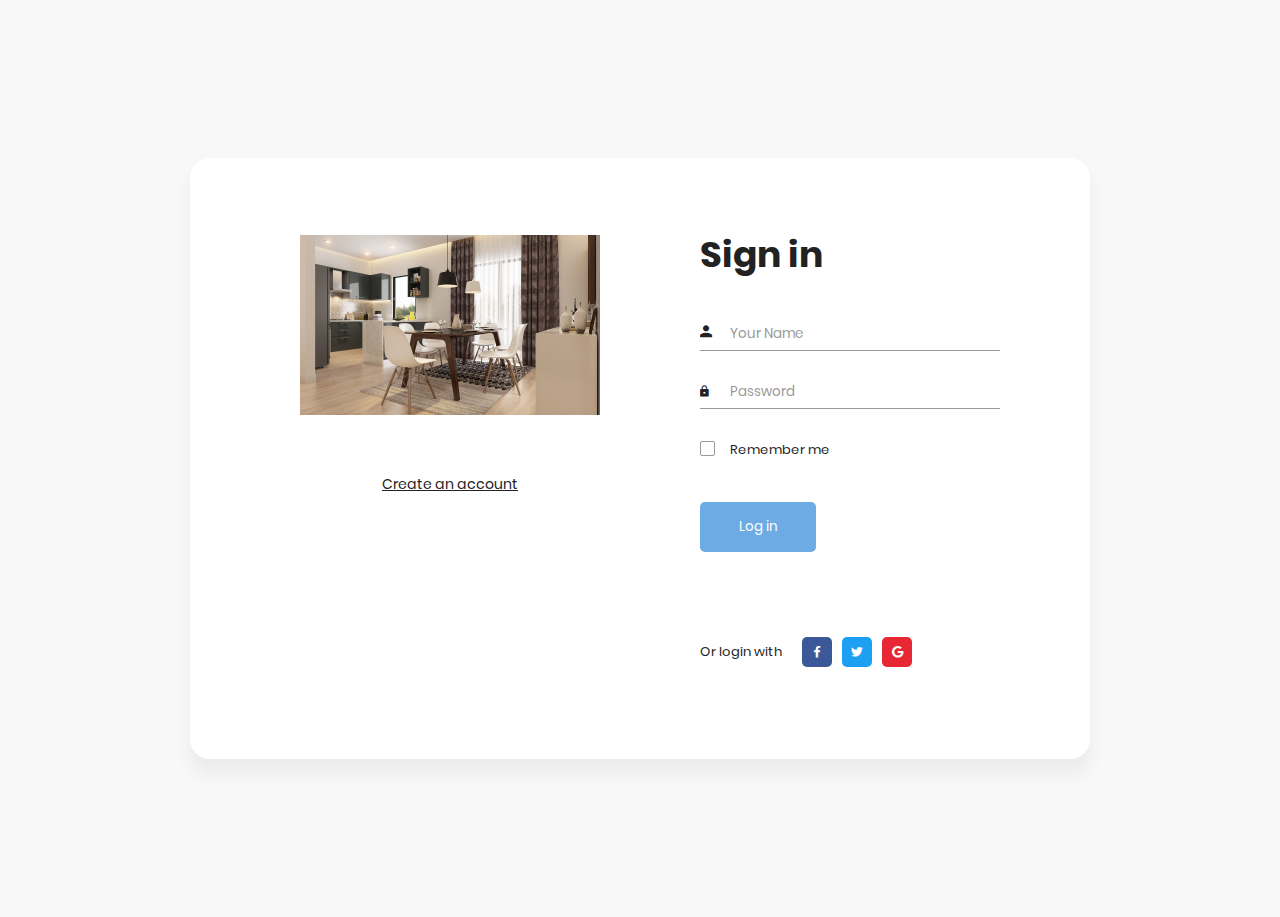
<file: login.html>
<!DOCTYPE html>
<html lang="en">
<head>
    <meta charset="UTF-8">
    <meta name="viewport" content="width=device-width, initial-scale=1.0">
    <meta http-equiv="X-UA-Compatible" content="ie=edge">
    <title>livspace.ml</title>

    <!-- Font Icon -->
    <link rel="stylesheet" href="fonts/material-icon/css/material-design-iconic-font.min.css">

    <!-- Main css -->
    <link rel="stylesheet" href="css/style.css">
</head>
<body>

    <div class="main">

       
        <!-- Sing in  Form -->
        <section class="sign-in">
            <div class="container">
                <div class="signin-content">
                    <div class="signin-image">
                        <figure><img src="images/signin.jpg" alt="sign up image"></figure>
                        <a href="#" class="signup-image-link">Create an account</a>
                    </div>

                    <div class="signin-form">
                        <h2 class="form-title">Sign in</h2>
                        <form method="POST" class="register-form" id="login-form">
                            <div class="form-group">
                                <label for="your_name"><i class="zmdi zmdi-account material-icons-name"></i></label>
                                <input type="text" name="your_name" id="your_name" placeholder="Your Name"/>
                            </div>
                            <div class="form-group">
                                <label for="your_pass"><i class="zmdi zmdi-lock"></i></label>
                                <input type="password" name="your_pass" id="your_pass" placeholder="Password"/>
                            </div>
                            <div class="form-group">
                                <input type="checkbox" name="remember-me" id="remember-me" class="agree-term" />
                                <label for="remember-me" class="label-agree-term"><span><span></span></span>Remember me</label>
                            </div>
                            <div class="form-group form-button">
                                <input type="submit" name="signin" id="signin" class="form-submit" value="Log in"/>
                            </div>
                        </form>
                        <div class="social-login">
                            <span class="social-label">Or login with</span>
                            <ul class="socials">
                                <li><a href="#"><i class="display-flex-center zmdi zmdi-facebook"></i></a></li>
                                <li><a href="#"><i class="display-flex-center zmdi zmdi-twitter"></i></a></li>
                                <li><a href="#"><i class="display-flex-center zmdi zmdi-google"></i></a></li>
                            </ul>
                        </div>
                    </div>
                </div>
            </div>
        </section>

    </div>

    <!-- JS -->
    <script src="vendor/jquery/jquery.min.js"></script>
    <script src="js/main.js"></script>
</body>
</html>
</file>
<file: css/style.css>
/* @extend display-flex; */
display-flex, .display-flex, .display-flex-center, .signup-content, .signin-content, .social-login, .socials {
  display: flex;
  display: -webkit-flex; }

/* @extend list-type-ulli; */
list-type-ulli, .socials {
  list-style-type: none;
  margin: 0;
  padding: 0; }

/* poppins-300 - latin */
@font-face {
  font-family: 'Poppins';
  font-style: normal;
  font-weight: 300;
  src: url("../fonts/poppins/poppins-v5-latin-300.eot");
  /* IE9 Compat Modes */
  src: local("Poppins Light"), local("Poppins-Light"), url("../fonts/poppins/poppins-v5-latin-300.eot?#iefix") format("embedded-opentype"), url("../fonts/poppins/poppins-v5-latin-300.woff2") format("woff2"), url("../fonts/poppins/poppins-v5-latin-300.woff") format("woff"), url("../fonts/poppins/poppins-v5-latin-300.ttf") format("truetype"), url("../fonts/poppins/poppins-v5-latin-300.svg#Poppins") format("svg");
  /* Legacy iOS */ }
/* poppins-300italic - latin */
@font-face {
  font-family: 'Poppins';
  font-style: italic;
  font-weight: 300;
  src: url("../fonts/poppins/poppins-v5-latin-300italic.eot");
  /* IE9 Compat Modes */
  src: local("Poppins Light Italic"), local("Poppins-LightItalic"), url("../fonts/poppins/poppins-v5-latin-300italic.eot?#iefix") format("embedded-opentype"), url("../fonts/poppins/poppins-v5-latin-300italic.woff2") format("woff2"), url("../fonts/poppins/poppins-v5-latin-300italic.woff") format("woff"), url("../fonts/poppins/poppins-v5-latin-300italic.ttf") format("truetype"), url("../fonts/poppins/poppins-v5-latin-300italic.svg#Poppins") format("svg");
  /* Legacy iOS */ }
/* poppins-regular - latin */
@font-face {
  font-family: 'Poppins';
  font-style: normal;
  font-weight: 400;
  src: url("../fonts/poppins/poppins-v5-latin-regular.eot");
  /* IE9 Compat Modes */
  src: local("Poppins Regular"), local("Poppins-Regular"), url("../fonts/poppins/poppins-v5-latin-regular.eot?#iefix") format("embedded-opentype"), url("../fonts/poppins/poppins-v5-latin-regular.woff2") format("woff2"), url("../fonts/poppins/poppins-v5-latin-regular.woff") format("woff"), url("../fonts/poppins/poppins-v5-latin-regular.ttf") format("truetype"), url("../fonts/poppins/poppins-v5-latin-regular.svg#Poppins") format("svg");
  /* Legacy iOS */ }
/* poppins-italic - latin */
@font-face {
  font-family: 'Poppins';
  font-style: italic;
  font-weight: 400;
  src: url("../fonts/poppins/poppins-v5-latin-italic.eot");
  /* IE9 Compat Modes */
  src: local("Poppins Italic"), local("Poppins-Italic"), url("../fonts/poppins/poppins-v5-latin-italic.eot?#iefix") format("embedded-opentype"), url("../fonts/poppins/poppins-v5-latin-italic.woff2") format("woff2"), url("../fonts/poppins/poppins-v5-latin-italic.woff") format("woff"), url("../fonts/poppins/poppins-v5-latin-italic.ttf") format("truetype"), url("../fonts/poppins/poppins-v5-latin-italic.svg#Poppins") format("svg");
  /* Legacy iOS */ }
/* poppins-500 - latin */
@font-face {
  font-family: 'Poppins';
  font-style: normal;
  font-weight: 500;
  src: url("../fonts/poppins/poppins-v5-latin-500.eot");
  /* IE9 Compat Modes */
  src: local("Poppins Medium"), local("Poppins-Medium"), url("../fonts/poppins/poppins-v5-latin-500.eot?#iefix") format("embedded-opentype"), url("../fonts/poppins/poppins-v5-latin-500.woff2") format("woff2"), url("../fonts/poppins/poppins-v5-latin-500.woff") format("woff"), url("../fonts/poppins/poppins-v5-latin-500.ttf") format("truetype"), url("../fonts/poppins/poppins-v5-latin-500.svg#Poppins") format("svg");
  /* Legacy iOS */ }
/* poppins-500italic - latin */
@font-face {
  font-family: 'Poppins';
  font-style: italic;
  font-weight: 500;
  src: url("../fonts/poppins/poppins-v5-latin-500italic.eot");
  /* IE9 Compat Modes */
  src: local("Poppins Medium Italic"), local("Poppins-MediumItalic"), url("../fonts/poppins/poppins-v5-latin-500italic.eot?#iefix") format("embedded-opentype"), url("../fonts/poppins/poppins-v5-latin-500italic.woff2") format("woff2"), url("../fonts/poppins/poppins-v5-latin-500italic.woff") format("woff"), url("../fonts/poppins/poppins-v5-latin-500italic.ttf") format("truetype"), url("../fonts/poppins/poppins-v5-latin-500italic.svg#Poppins") format("svg");
  /* Legacy iOS */ }
/* poppins-600 - latin */
@font-face {
  font-family: 'Poppins';
  font-style: normal;
  font-weight: 600;
  src: url("../fonts/poppins/poppins-v5-latin-600.eot");
  /* IE9 Compat Modes */
  src: local("Poppins SemiBold"), local("Poppins-SemiBold"), url("../fonts/poppins/poppins-v5-latin-600.eot?#iefix") format("embedded-opentype"), url("../fonts/poppins/poppins-v5-latin-600.woff2") format("woff2"), url("../fonts/poppins/poppins-v5-latin-600.woff") format("woff"), url("../fonts/poppins/poppins-v5-latin-600.ttf") format("truetype"), url("../fonts/poppins/poppins-v5-latin-600.svg#Poppins") format("svg");
  /* Legacy iOS */ }
/* poppins-700 - latin */
@font-face {
  font-family: 'Poppins';
  font-style: normal;
  font-weight: 700;
  src: url("../fonts/poppins/poppins-v5-latin-700.eot");
  /* IE9 Compat Modes */
  src: local("Poppins Bold"), local("Poppins-Bold"), url("../fonts/poppins/poppins-v5-latin-700.eot?#iefix") format("embedded-opentype"), url("../fonts/poppins/poppins-v5-latin-700.woff2") format("woff2"), url("../fonts/poppins/poppins-v5-latin-700.woff") format("woff"), url("../fonts/poppins/poppins-v5-latin-700.ttf") format("truetype"), url("../fonts/poppins/poppins-v5-latin-700.svg#Poppins") format("svg");
  /* Legacy iOS */ }
/* poppins-700italic - latin */
@font-face {
  font-family: 'Poppins';
  font-style: italic;
  font-weight: 700;
  src: url("../fonts/poppins/poppins-v5-latin-700italic.eot");
  /* IE9 Compat Modes */
  src: local("Poppins Bold Italic"), local("Poppins-BoldItalic"), url("../fonts/poppins/poppins-v5-latin-700italic.eot?#iefix") format("embedded-opentype"), url("../fonts/poppins/poppins-v5-latin-700italic.woff2") format("woff2"), url("../fonts/poppins/poppins-v5-latin-700italic.woff") format("woff"), url("../fonts/poppins/poppins-v5-latin-700italic.ttf") format("truetype"), url("../fonts/poppins/poppins-v5-latin-700italic.svg#Poppins") format("svg");
  /* Legacy iOS */ }
/* poppins-800 - latin */
@font-face {
  font-family: 'Poppins';
  font-style: normal;
  font-weight: 800;
  src: url("../fonts/poppins/poppins-v5-latin-800.eot");
  /* IE9 Compat Modes */
  src: local("Poppins ExtraBold"), local("Poppins-ExtraBold"), url("../fonts/poppins/poppins-v5-latin-800.eot?#iefix") format("embedded-opentype"), url("../fonts/poppins/poppins-v5-latin-800.woff2") format("woff2"), url("../fonts/poppins/poppins-v5-latin-800.woff") format("woff"), url("../fonts/poppins/poppins-v5-latin-800.ttf") format("truetype"), url("../fonts/poppins/poppins-v5-latin-800.svg#Poppins") format("svg");
  /* Legacy iOS */ }
/* poppins-800italic - latin */
@font-face {
  font-family: 'Poppins';
  font-style: italic;
  font-weight: 800;
  src: url("../fonts/poppins/poppins-v5-latin-800italic.eot");
  /* IE9 Compat Modes */
  src: local("Poppins ExtraBold Italic"), local("Poppins-ExtraBoldItalic"), url("../fonts/poppins/poppins-v5-latin-800italic.eot?#iefix") format("embedded-opentype"), url("../fonts/poppins/poppins-v5-latin-800italic.woff2") format("woff2"), url("../fonts/poppins/poppins-v5-latin-800italic.woff") format("woff"), url("../fonts/poppins/poppins-v5-latin-800italic.ttf") format("truetype"), url("../fonts/poppins/poppins-v5-latin-800italic.svg#Poppins") format("svg");
  /* Legacy iOS */ }
/* poppins-900 - latin */
@font-face {
  font-family: 'Poppins';
  font-style: normal;
  font-weight: 900;
  src: url("../fonts/poppins/poppins-v5-latin-900.eot");
  /* IE9 Compat Modes */
  src: local("Poppins Black"), local("Poppins-Black"), url("../fonts/poppins/poppins-v5-latin-900.eot?#iefix") format("embedded-opentype"), url("../fonts/poppins/poppins-v5-latin-900.woff2") format("woff2"), url("../fonts/poppins/poppins-v5-latin-900.woff") format("woff"), url("../fonts/poppins/poppins-v5-latin-900.ttf") format("truetype"), url("../fonts/poppins/poppins-v5-latin-900.svg#Poppins") format("svg");
  /* Legacy iOS */ }
a:focus, a:active {
  text-decoration: none;
  outline: none;
  transition: all 300ms ease 0s;
  -moz-transition: all 300ms ease 0s;
  -webkit-transition: all 300ms ease 0s;
  -o-transition: all 300ms ease 0s;
  -ms-transition: all 300ms ease 0s; }

input, select, textarea {
  outline: none;
  appearance: unset !important;
  -moz-appearance: unset !important;
  -webkit-appearance: unset !important;
  -o-appearance: unset !important;
  -ms-appearance: unset !important; }

input::-webkit-outer-spin-button, input::-webkit-inner-spin-button {
  appearance: none !important;
  -moz-appearance: none !important;
  -webkit-appearance: none !important;
  -o-appearance: none !important;
  -ms-appearance: none !important;
  margin: 0; }

input:focus, select:focus, textarea:focus {
  outline: none;
  box-shadow: none !important;
  -moz-box-shadow: none !important;
  -webkit-box-shadow: none !important;
  -o-box-shadow: none !important;
  -ms-box-shadow: none !important; }

input[type=checkbox] {
  appearance: checkbox !important;
  -moz-appearance: checkbox !important;
  -webkit-appearance: checkbox !important;
  -o-appearance: checkbox !important;
  -ms-appearance: checkbox !important; }

input[type=radio] {
  appearance: radio !important;
  -moz-appearance: radio !important;
  -webkit-appearance: radio !important;
  -o-appearance: radio !important;
  -ms-appearance: radio !important; }

img {
  max-width: 100%;
  height: auto; }

figure {
  margin: 0; }

p {
  margin-bottom: 0px;
  font-size: 15px;
  color: #777; }

h2 {
  line-height: 1.66;
  margin: 0;
  padding: 0;
  font-weight: bold;
  color: #222;
  font-family: Poppins;
  font-size: 36px; }

.main {
  background: #f8f8f8;
  padding: 150px 0; }

.clear {
  clear: both; }

body {
  font-size: 13px;
  line-height: 1.8;
  color: #222;
  background: #f8f8f8;
  font-weight: 400;
  font-family: Poppins; }

.container {
  width: 900px;
  background: #fff;
  margin: 0 auto;
  box-shadow: 0px 15px 16.83px 0.17px rgba(0, 0, 0, 0.05);
  -moz-box-shadow: 0px 15px 16.83px 0.17px rgba(0, 0, 0, 0.05);
  -webkit-box-shadow: 0px 15px 16.83px 0.17px rgba(0, 0, 0, 0.05);
  -o-box-shadow: 0px 15px 16.83px 0.17px rgba(0, 0, 0, 0.05);
  -ms-box-shadow: 0px 15px 16.83px 0.17px rgba(0, 0, 0, 0.05);
  border-radius: 20px;
  -moz-border-radius: 20px;
  -webkit-border-radius: 20px;
  -o-border-radius: 20px;
  -ms-border-radius: 20px; }

.display-flex {
  justify-content: space-between;
  -moz-justify-content: space-between;
  -webkit-justify-content: space-between;
  -o-justify-content: space-between;
  -ms-justify-content: space-between;
  align-items: center;
  -moz-align-items: center;
  -webkit-align-items: center;
  -o-align-items: center;
  -ms-align-items: center; }

.display-flex-center {
  justify-content: center;
  -moz-justify-content: center;
  -webkit-justify-content: center;
  -o-justify-content: center;
  -ms-justify-content: center;
  align-items: center;
  -moz-align-items: center;
  -webkit-align-items: center;
  -o-align-items: center;
  -ms-align-items: center; }

.position-center {
  position: absolute;
  top: 50%;
  left: 50%;
  transform: translate(-50%, -50%);
  -moz-transform: translate(-50%, -50%);
  -webkit-transform: translate(-50%, -50%);
  -o-transform: translate(-50%, -50%);
  -ms-transform: translate(-50%, -50%); }

.signup {
  margin-bottom: 150px; }

.signup-content {
  padding: 75px 0; }

.signup-form, .signup-image, .signin-form, .signin-image {
  width: 50%;
  overflow: hidden; }

.signup-image {
  margin: 0 55px; }

.form-title {
  margin-bottom: 33px; }

.signup-image {
  margin-top: 45px; }

figure {
  margin-bottom: 50px;
  text-align: center; }

.form-submit {
  display: inline-block;
  background: #6dabe4;
  color: #fff;
  border-bottom: none;
  width: auto;
  padding: 15px 39px;
  border-radius: 5px;
  -moz-border-radius: 5px;
  -webkit-border-radius: 5px;
  -o-border-radius: 5px;
  -ms-border-radius: 5px;
  margin-top: 25px;
  cursor: pointer; }
  .form-submit:hover {
    background: #4292dc; }

#signin {
  margin-top: 16px; }

.signup-image-link {
  font-size: 14px;
  color: #222;
  display: block;
  text-align: center; }

.term-service {
  font-size: 13px;
  color: #222; }

.signup-form {
  margin-left: 75px;
  margin-right: 75px;
  padding-left: 34px; }

.register-form {
  width: 100%; }

.form-group {
  position: relative;
  margin-bottom: 25px;
  overflow: hidden; }
  .form-group:last-child {
    margin-bottom: 0px; }

input {
  width: 100%;
  display: block;
  border: none;
  border-bottom: 1px solid #999;
  padding: 6px 30px;
  font-family: Poppins;
  box-sizing: border-box; }
  input::-webkit-input-placeholder {
    color: #999; }
  input::-moz-placeholder {
    color: #999; }
  input:-ms-input-placeholder {
    color: #999; }
  input:-moz-placeholder {
    color: #999; }
  input:focus {
    border-bottom: 1px solid #222; }
    input:focus::-webkit-input-placeholder {
      color: #222; }
    input:focus::-moz-placeholder {
      color: #222; }
    input:focus:-ms-input-placeholder {
      color: #222; }
    input:focus:-moz-placeholder {
      color: #222; }

input[type=checkbox]:not(old) {
  width: 2em;
  margin: 0;
  padding: 0;
  font-size: 1em;
  display: none; }

input[type=checkbox]:not(old) + label {
  display: inline-block;
  line-height: 1.5em;
  margin-top: 6px; }

input[type=checkbox]:not(old) + label > span {
  display: inline-block;
  width: 13px;
  height: 13px;
  margin-right: 15px;
  margin-bottom: 3px;
  border: 1px solid #999;
  border-radius: 2px;
  -moz-border-radius: 2px;
  -webkit-border-radius: 2px;
  -o-border-radius: 2px;
  -ms-border-radius: 2px;
  background: white;
  background-image: -moz-linear-gradient(white, white);
  background-image: -ms-linear-gradient(white, white);
  background-image: -o-linear-gradient(white, white);
  background-image: -webkit-linear-gradient(white, white);
  background-image: linear-gradient(white, white);
  vertical-align: bottom; }

input[type=checkbox]:not(old):checked + label > span {
  background-image: -moz-linear-gradient(white, white);
  background-image: -ms-linear-gradient(white, white);
  background-image: -o-linear-gradient(white, white);
  background-image: -webkit-linear-gradient(white, white);
  background-image: linear-gradient(white, white); }

input[type=checkbox]:not(old):checked + label > span:before {
  content: '\f26b';
  display: block;
  color: #222;
  font-size: 11px;
  line-height: 1.2;
  text-align: center;
  font-family: 'Material-Design-Iconic-Font';
  font-weight: bold; }

.agree-term {
  display: inline-block;
  width: auto; }

label {
  position: absolute;
  left: 0;
  top: 50%;
  transform: translateY(-50%);
  -moz-transform: translateY(-50%);
  -webkit-transform: translateY(-50%);
  -o-transform: translateY(-50%);
  -ms-transform: translateY(-50%);
  color: #222; }

.label-has-error {
  top: 22%; }

label.error {
  position: relative;
  background: url("../images/unchecked.gif") no-repeat;
  background-position-y: 3px;
  padding-left: 20px;
  display: block;
  margin-top: 20px; }

label.valid {
  display: block;
  position: absolute;
  right: 0;
  left: auto;
  margin-top: -6px;
  width: 20px;
  height: 20px;
  background: transparent; }
  label.valid:after {
    font-family: 'Material-Design-Iconic-Font';
    content: '\f269';
    width: 100%;
    height: 100%;
    position: absolute;
    /* right: 0; */
    font-size: 16px;
    color: green; }

.label-agree-term {
  position: relative;
  top: 0%;
  transform: translateY(0);
  -moz-transform: translateY(0);
  -webkit-transform: translateY(0);
  -o-transform: translateY(0);
  -ms-transform: translateY(0); }

.material-icons-name {
  font-size: 18px; }

.signin-content {
  padding-top: 67px;
  padding-bottom: 87px; }

.social-login {
  align-items: center;
  -moz-align-items: center;
  -webkit-align-items: center;
  -o-align-items: center;
  -ms-align-items: center;
  margin-top: 80px; }

.social-label {
  display: inline-block;
  margin-right: 15px; }

.socials li {
  padding: 5px; }
  .socials li:last-child {
    margin-right: 0px; }
  .socials li a {
    text-decoration: none; }
    .socials li a i {
      width: 30px;
      height: 30px;
      color: #fff;
      font-size: 14px;
      border-radius: 5px;
      -moz-border-radius: 5px;
      -webkit-border-radius: 5px;
      -o-border-radius: 5px;
      -ms-border-radius: 5px;
      transform: translateZ(0);
      -moz-transform: translateZ(0);
      -webkit-transform: translateZ(0);
      -o-transform: translateZ(0);
      -ms-transform: translateZ(0);
      -webkit-transition-duration: 0.3s;
      transition-duration: 0.3s;
      -webkit-transition-property: transform;
      transition-property: transform;
      -webkit-transition-timing-function: ease-out;
      transition-timing-function: ease-out; }
  .socials li:hover a i {
    -webkit-transform: scale(1.3) translateZ(0);
    transform: scale(1.3) translateZ(0); }

.zmdi-facebook {
  background: #3b5998; }

.zmdi-twitter {
  background: #1da0f2; }

.zmdi-google {
  background: #e72734; }

.signin-form {
  margin-right: 90px;
  margin-left: 80px; }

.signin-image {
  margin-left: 110px;
  margin-right: 20px;
  margin-top: 10px; }

@media screen and (max-width: 1200px) {
  .container {
    width: calc( 100% - 30px);
    max-width: 100%; } }
@media screen and (min-width: 1024px) {
  .container {
    max-width: 1200px; } }
@media screen and (max-width: 768px) {
  .signup-content, .signin-content {
    flex-direction: column;
    -moz-flex-direction: column;
    -webkit-flex-direction: column;
    -o-flex-direction: column;
    -ms-flex-direction: column;
    justify-content: center;
    -moz-justify-content: center;
    -webkit-justify-content: center;
    -o-justify-content: center;
    -ms-justify-content: center; }

  .signup-form {
    margin-left: 0px;
    margin-right: 0px;
    padding-left: 0px;
    /* box-sizing: border-box; */
    padding: 0 30px; }

  .signin-image {
    margin-left: 0px;
    margin-right: 0px;
    margin-top: 50px;
    order: 2;
    -moz-order: 2;
    -webkit-order: 2;
    -o-order: 2;
    -ms-order: 2; }

  .signup-form, .signup-image, .signin-form, .signin-image {
    width: auto; }

  .social-login {
    justify-content: center;
    -moz-justify-content: center;
    -webkit-justify-content: center;
    -o-justify-content: center;
    -ms-justify-content: center; }

  .form-button {
    text-align: center; }

  .signin-form {
    order: 1;
    -moz-order: 1;
    -webkit-order: 1;
    -o-order: 1;
    -ms-order: 1;
    margin-right: 0px;
    margin-left: 0px;
    padding: 0 30px; }

  .form-title {
    text-align: center; } }
@media screen and (max-width: 400px) {
  .social-login {
    flex-direction: column;
    -moz-flex-direction: column;
    -webkit-flex-direction: column;
    -o-flex-direction: column;
    -ms-flex-direction: column; }

  .social-label {
    margin-right: 0px;
    margin-bottom: 10px; } }

/*# sourceMappingURL=style.css.map */
</file>
<file: fonts/material-icon/css/material-design-iconic-font.min.css>
@font-face{font-family:Material-Design-Iconic-Font;src:url(../fonts/Material-Design-Iconic-Font.woff2?v=2.2.0) format('woff2'),url(../fonts/Material-Design-Iconic-Font.woff?v=2.2.0) format('woff'),url(../fonts/Material-Design-Iconic-Font.ttf?v=2.2.0) format('truetype')}.zmdi{display:inline-block;font:normal normal normal 14px/1 'Material-Design-Iconic-Font';font-size:inherit;text-rendering:auto;-webkit-font-smoothing:antialiased;-moz-osx-font-smoothing:grayscale}.zmdi-hc-lg{font-size:1.33333333em;line-height:.75em;vertical-align:-15%}.zmdi-hc-2x{font-size:2em}.zmdi-hc-3x{font-size:3em}.zmdi-hc-4x{font-size:4em}.zmdi-hc-5x{font-size:5em}.zmdi-hc-fw{width:1.28571429em;text-align:center}.zmdi-hc-ul{padding-left:0;margin-left:2.14285714em;list-style-type:none}.zmdi-hc-ul>li{position:relative}.zmdi-hc-li{position:absolute;left:-2.14285714em;width:2.14285714em;top:.14285714em;text-align:center}.zmdi-hc-li.zmdi-hc-lg{left:-1.85714286em}.zmdi-hc-border{padding:.1em .25em;border:solid .1em #9e9e9e;border-radius:2px}.zmdi-hc-border-circle{padding:.1em .25em;border:solid .1em #9e9e9e;border-radius:50%}.zmdi.pull-left{float:left;margin-right:.15em}.zmdi.pull-right{float:right;margin-left:.15em}.zmdi-hc-spin{-webkit-animation:zmdi-spin 1.5s infinite linear;animation:zmdi-spin 1.5s infinite linear}.zmdi-hc-spin-reverse{-webkit-animation:zmdi-spin-reverse 1.5s infinite linear;animation:zmdi-spin-reverse 1.5s infinite linear}@-webkit-keyframes zmdi-spin{0%{-webkit-transform:rotate(0deg);transform:rotate(0deg)}100%{-webkit-transform:rotate(359deg);transform:rotate(359deg)}}@keyframes zmdi-spin{0%{-webkit-transform:rotate(0deg);transform:rotate(0deg)}100%{-webkit-transform:rotate(359deg);transform:rotate(359deg)}}@-webkit-keyframes zmdi-spin-reverse{0%{-webkit-transform:rotate(0deg);transform:rotate(0deg)}100%{-webkit-transform:rotate(-359deg);transform:rotate(-359deg)}}@keyframes zmdi-spin-reverse{0%{-webkit-transform:rotate(0deg);transform:rotate(0deg)}100%{-webkit-transform:rotate(-359deg);transform:rotate(-359deg)}}.zmdi-hc-rotate-90{-webkit-transform:rotate(90deg);-ms-transform:rotate(90deg);transform:rotate(90deg)}.zmdi-hc-rotate-180{-webkit-transform:rotate(180deg);-ms-transform:rotate(180deg);transform:rotate(180deg)}.zmdi-hc-rotate-270{-webkit-transform:rotate(270deg);-ms-transform:rotate(270deg);transform:rotate(270deg)}.zmdi-hc-flip-horizontal{-webkit-transform:scale(-1,1);-ms-transform:scale(-1,1);transform:scale(-1,1)}.zmdi-hc-flip-vertical{-webkit-transform:scale(1,-1);-ms-transform:scale(1,-1);transform:scale(1,-1)}.zmdi-hc-stack{position:relative;display:inline-block;width:2em;height:2em;line-height:2em;vertical-align:middle}.zmdi-hc-stack-1x,.zmdi-hc-stack-2x{position:absolute;left:0;width:100%;text-align:center}.zmdi-hc-stack-1x{line-height:inherit}.zmdi-hc-stack-2x{font-size:2em}.zmdi-hc-inverse{color:#fff}.zmdi-3d-rotation:before{content:'\f101'}.zmdi-airplane-off:before{content:'\f102'}.zmdi-airplane:before{content:'\f103'}.zmdi-album:before{content:'\f104'}.zmdi-archive:before{content:'\f105'}.zmdi-assignment-account:before{content:'\f106'}.zmdi-assignment-alert:before{content:'\f107'}.zmdi-assignment-check:before{content:'\f108'}.zmdi-assignment-o:before{content:'\f109'}.zmdi-assignment-return:before{content:'\f10a'}.zmdi-assignment-returned:before{content:'\f10b'}.zmdi-assignment:before{content:'\f10c'}.zmdi-attachment-alt:before{content:'\f10d'}.zmdi-attachment:before{content:'\f10e'}.zmdi-audio:before{content:'\f10f'}.zmdi-badge-check:before{content:'\f110'}.zmdi-balance-wallet:before{content:'\f111'}.zmdi-balance:before{content:'\f112'}.zmdi-battery-alert:before{content:'\f113'}.zmdi-battery-flash:before{content:'\f114'}.zmdi-battery-unknown:before{content:'\f115'}.zmdi-battery:before{content:'\f116'}.zmdi-bike:before{content:'\f117'}.zmdi-block-alt:before{content:'\f118'}.zmdi-block:before{content:'\f119'}.zmdi-boat:before{content:'\f11a'}.zmdi-book-image:before{content:'\f11b'}.zmdi-book:before{content:'\f11c'}.zmdi-bookmark-outline:before{content:'\f11d'}.zmdi-bookmark:before{content:'\f11e'}.zmdi-brush:before{content:'\f11f'}.zmdi-bug:before{content:'\f120'}.zmdi-bus:before{content:'\f121'}.zmdi-cake:before{content:'\f122'}.zmdi-car-taxi:before{content:'\f123'}.zmdi-car-wash:before{content:'\f124'}.zmdi-car:before{content:'\f125'}.zmdi-card-giftcard:before{content:'\f126'}.zmdi-card-membership:before{content:'\f127'}.zmdi-card-travel:before{content:'\f128'}.zmdi-card:before{content:'\f129'}.zmdi-case-check:before{content:'\f12a'}.zmdi-case-download:before{content:'\f12b'}.zmdi-case-play:before{content:'\f12c'}.zmdi-case:before{content:'\f12d'}.zmdi-cast-connected:before{content:'\f12e'}.zmdi-cast:before{content:'\f12f'}.zmdi-chart-donut:before{content:'\f130'}.zmdi-chart:before{content:'\f131'}.zmdi-city-alt:before{content:'\f132'}.zmdi-city:before{content:'\f133'}.zmdi-close-circle-o:before{content:'\f134'}.zmdi-close-circle:before{content:'\f135'}.zmdi-close:before{content:'\f136'}.zmdi-cocktail:before{content:'\f137'}.zmdi-code-setting:before{content:'\f138'}.zmdi-code-smartphone:before{content:'\f139'}.zmdi-code:before{content:'\f13a'}.zmdi-coffee:before{content:'\f13b'}.zmdi-collection-bookmark:before{content:'\f13c'}.zmdi-collection-case-play:before{content:'\f13d'}.zmdi-collection-folder-image:before{content:'\f13e'}.zmdi-collection-image-o:before{content:'\f13f'}.zmdi-collection-image:before{content:'\f140'}.zmdi-collection-item-1:before{content:'\f141'}.zmdi-collection-item-2:before{content:'\f142'}.zmdi-collection-item-3:before{content:'\f143'}.zmdi-collection-item-4:before{content:'\f144'}.zmdi-collection-item-5:before{content:'\f145'}.zmdi-collection-item-6:before{content:'\f146'}.zmdi-collection-item-7:before{content:'\f147'}.zmdi-collection-item-8:before{content:'\f148'}.zmdi-collection-item-9-plus:before{content:'\f149'}.zmdi-collection-item-9:before{content:'\f14a'}.zmdi-collection-item:before{content:'\f14b'}.zmdi-collection-music:before{content:'\f14c'}.zmdi-collection-pdf:before{content:'\f14d'}.zmdi-collection-plus:before{content:'\f14e'}.zmdi-collection-speaker:before{content:'\f14f'}.zmdi-collection-text:before{content:'\f150'}.zmdi-collection-video:before{content:'\f151'}.zmdi-compass:before{content:'\f152'}.zmdi-cutlery:before{content:'\f153'}.zmdi-delete:before{content:'\f154'}.zmdi-dialpad:before{content:'\f155'}.zmdi-dns:before{content:'\f156'}.zmdi-drink:before{content:'\f157'}.zmdi-edit:before{content:'\f158'}.zmdi-email-open:before{content:'\f159'}.zmdi-email:before{content:'\f15a'}.zmdi-eye-off:before{content:'\f15b'}.zmdi-eye:before{content:'\f15c'}.zmdi-eyedropper:before{content:'\f15d'}.zmdi-favorite-outline:before{content:'\f15e'}.zmdi-favorite:before{content:'\f15f'}.zmdi-filter-list:before{content:'\f160'}.zmdi-fire:before{content:'\f161'}.zmdi-flag:before{content:'\f162'}.zmdi-flare:before{content:'\f163'}.zmdi-flash-auto:before{content:'\f164'}.zmdi-flash-off:before{content:'\f165'}.zmdi-flash:before{content:'\f166'}.zmdi-flip:before{content:'\f167'}.zmdi-flower-alt:before{content:'\f168'}.zmdi-flower:before{content:'\f169'}.zmdi-font:before{content:'\f16a'}.zmdi-fullscreen-alt:before{content:'\f16b'}.zmdi-fullscreen-exit:before{content:'\f16c'}.zmdi-fullscreen:before{content:'\f16d'}.zmdi-functions:before{content:'\f16e'}.zmdi-gas-station:before{content:'\f16f'}.zmdi-gesture:before{content:'\f170'}.zmdi-globe-alt:before{content:'\f171'}.zmdi-globe-lock:before{content:'\f172'}.zmdi-globe:before{content:'\f173'}.zmdi-graduation-cap:before{content:'\f174'}.zmdi-home:before{content:'\f175'}.zmdi-hospital-alt:before{content:'\f176'}.zmdi-hospital:before{content:'\f177'}.zmdi-hotel:before{content:'\f178'}.zmdi-hourglass-alt:before{content:'\f179'}.zmdi-hourglass-outline:before{content:'\f17a'}.zmdi-hourglass:before{content:'\f17b'}.zmdi-http:before{content:'\f17c'}.zmdi-image-alt:before{content:'\f17d'}.zmdi-image-o:before{content:'\f17e'}.zmdi-image:before{content:'\f17f'}.zmdi-inbox:before{content:'\f180'}.zmdi-invert-colors-off:before{content:'\f181'}.zmdi-invert-colors:before{content:'\f182'}.zmdi-key:before{content:'\f183'}.zmdi-label-alt-outline:before{content:'\f184'}.zmdi-label-alt:before{content:'\f185'}.zmdi-label-heart:before{content:'\f186'}.zmdi-label:before{content:'\f187'}.zmdi-labels:before{content:'\f188'}.zmdi-lamp:before{content:'\f189'}.zmdi-landscape:before{content:'\f18a'}.zmdi-layers-off:before{content:'\f18b'}.zmdi-layers:before{content:'\f18c'}.zmdi-library:before{content:'\f18d'}.zmdi-link:before{content:'\f18e'}.zmdi-lock-open:before{content:'\f18f'}.zmdi-lock-outline:before{content:'\f190'}.zmdi-lock:before{content:'\f191'}.zmdi-mail-reply-all:before{content:'\f192'}.zmdi-mail-reply:before{content:'\f193'}.zmdi-mail-send:before{content:'\f194'}.zmdi-mall:before{content:'\f195'}.zmdi-map:before{content:'\f196'}.zmdi-menu:before{content:'\f197'}.zmdi-money-box:before{content:'\f198'}.zmdi-money-off:before{content:'\f199'}.zmdi-money:before{content:'\f19a'}.zmdi-more-vert:before{content:'\f19b'}.zmdi-more:before{content:'\f19c'}.zmdi-movie-alt:before{content:'\f19d'}.zmdi-movie:before{content:'\f19e'}.zmdi-nature-people:before{content:'\f19f'}.zmdi-nature:before{content:'\f1a0'}.zmdi-navigation:before{content:'\f1a1'}.zmdi-open-in-browser:before{content:'\f1a2'}.zmdi-open-in-new:before{content:'\f1a3'}.zmdi-palette:before{content:'\f1a4'}.zmdi-parking:before{content:'\f1a5'}.zmdi-pin-account:before{content:'\f1a6'}.zmdi-pin-assistant:before{content:'\f1a7'}.zmdi-pin-drop:before{content:'\f1a8'}.zmdi-pin-help:before{content:'\f1a9'}.zmdi-pin-off:before{content:'\f1aa'}.zmdi-pin:before{content:'\f1ab'}.zmdi-pizza:before{content:'\f1ac'}.zmdi-plaster:before{content:'\f1ad'}.zmdi-power-setting:before{content:'\f1ae'}.zmdi-power:before{content:'\f1af'}.zmdi-print:before{content:'\f1b0'}.zmdi-puzzle-piece:before{content:'\f1b1'}.zmdi-quote:before{content:'\f1b2'}.zmdi-railway:before{content:'\f1b3'}.zmdi-receipt:before{content:'\f1b4'}.zmdi-refresh-alt:before{content:'\f1b5'}.zmdi-refresh-sync-alert:before{content:'\f1b6'}.zmdi-refresh-sync-off:before{content:'\f1b7'}.zmdi-refresh-sync:before{content:'\f1b8'}.zmdi-refresh:before{content:'\f1b9'}.zmdi-roller:before{content:'\f1ba'}.zmdi-ruler:before{content:'\f1bb'}.zmdi-scissors:before{content:'\f1bc'}.zmdi-screen-rotation-lock:before{content:'\f1bd'}.zmdi-screen-rotation:before{content:'\f1be'}.zmdi-search-for:before{content:'\f1bf'}.zmdi-search-in-file:before{content:'\f1c0'}.zmdi-search-in-page:before{content:'\f1c1'}.zmdi-search-replace:before{content:'\f1c2'}.zmdi-search:before{content:'\f1c3'}.zmdi-seat:before{content:'\f1c4'}.zmdi-settings-square:before{content:'\f1c5'}.zmdi-settings:before{content:'\f1c6'}.zmdi-shield-check:before{content:'\f1c7'}.zmdi-shield-security:before{content:'\f1c8'}.zmdi-shopping-basket:before{content:'\f1c9'}.zmdi-shopping-cart-plus:before{content:'\f1ca'}.zmdi-shopping-cart:before{content:'\f1cb'}.zmdi-sign-in:before{content:'\f1cc'}.zmdi-sort-amount-asc:before{content:'\f1cd'}.zmdi-sort-amount-desc:before{content:'\f1ce'}.zmdi-sort-asc:before{content:'\f1cf'}.zmdi-sort-desc:before{content:'\f1d0'}.zmdi-spellcheck:before{content:'\f1d1'}.zmdi-storage:before{content:'\f1d2'}.zmdi-store-24:before{content:'\f1d3'}.zmdi-store:before{content:'\f1d4'}.zmdi-subway:before{content:'\f1d5'}.zmdi-sun:before{content:'\f1d6'}.zmdi-tab-unselected:before{content:'\f1d7'}.zmdi-tab:before{content:'\f1d8'}.zmdi-tag-close:before{content:'\f1d9'}.zmdi-tag-more:before{content:'\f1da'}.zmdi-tag:before{content:'\f1db'}.zmdi-thumb-down:before{content:'\f1dc'}.zmdi-thumb-up-down:before{content:'\f1dd'}.zmdi-thumb-up:before{content:'\f1de'}.zmdi-ticket-star:before{content:'\f1df'}.zmdi-toll:before{content:'\f1e0'}.zmdi-toys:before{content:'\f1e1'}.zmdi-traffic:before{content:'\f1e2'}.zmdi-translate:before{content:'\f1e3'}.zmdi-triangle-down:before{content:'\f1e4'}.zmdi-triangle-up:before{content:'\f1e5'}.zmdi-truck:before{content:'\f1e6'}.zmdi-turning-sign:before{content:'\f1e7'}.zmdi-wallpaper:before{content:'\f1e8'}.zmdi-washing-machine:before{content:'\f1e9'}.zmdi-window-maximize:before{content:'\f1ea'}.zmdi-window-minimize:before{content:'\f1eb'}.zmdi-window-restore:before{content:'\f1ec'}.zmdi-wrench:before{content:'\f1ed'}.zmdi-zoom-in:before{content:'\f1ee'}.zmdi-zoom-out:before{content:'\f1ef'}.zmdi-alert-circle-o:before{content:'\f1f0'}.zmdi-alert-circle:before{content:'\f1f1'}.zmdi-alert-octagon:before{content:'\f1f2'}.zmdi-alert-polygon:before{content:'\f1f3'}.zmdi-alert-triangle:before{content:'\f1f4'}.zmdi-help-outline:before{content:'\f1f5'}.zmdi-help:before{content:'\f1f6'}.zmdi-info-outline:before{content:'\f1f7'}.zmdi-info:before{content:'\f1f8'}.zmdi-notifications-active:before{content:'\f1f9'}.zmdi-notifications-add:before{content:'\f1fa'}.zmdi-notifications-none:before{content:'\f1fb'}.zmdi-notifications-off:before{content:'\f1fc'}.zmdi-notifications-paused:before{content:'\f1fd'}.zmdi-notifications:before{content:'\f1fe'}.zmdi-account-add:before{content:'\f1ff'}.zmdi-account-box-mail:before{content:'\f200'}.zmdi-account-box-o:before{content:'\f201'}.zmdi-account-box-phone:before{content:'\f202'}.zmdi-account-box:before{content:'\f203'}.zmdi-account-calendar:before{content:'\f204'}.zmdi-account-circle:before{content:'\f205'}.zmdi-account-o:before{content:'\f206'}.zmdi-account:before{content:'\f207'}.zmdi-accounts-add:before{content:'\f208'}.zmdi-accounts-alt:before{content:'\f209'}.zmdi-accounts-list-alt:before{content:'\f20a'}.zmdi-accounts-list:before{content:'\f20b'}.zmdi-accounts-outline:before{content:'\f20c'}.zmdi-accounts:before{content:'\f20d'}.zmdi-face:before{content:'\f20e'}.zmdi-female:before{content:'\f20f'}.zmdi-male-alt:before{content:'\f210'}.zmdi-male-female:before{content:'\f211'}.zmdi-male:before{content:'\f212'}.zmdi-mood-bad:before{content:'\f213'}.zmdi-mood:before{content:'\f214'}.zmdi-run:before{content:'\f215'}.zmdi-walk:before{content:'\f216'}.zmdi-cloud-box:before{content:'\f217'}.zmdi-cloud-circle:before{content:'\f218'}.zmdi-cloud-done:before{content:'\f219'}.zmdi-cloud-download:before{content:'\f21a'}.zmdi-cloud-off:before{content:'\f21b'}.zmdi-cloud-outline-alt:before{content:'\f21c'}.zmdi-cloud-outline:before{content:'\f21d'}.zmdi-cloud-upload:before{content:'\f21e'}.zmdi-cloud:before{content:'\f21f'}.zmdi-download:before{content:'\f220'}.zmdi-file-plus:before{content:'\f221'}.zmdi-file-text:before{content:'\f222'}.zmdi-file:before{content:'\f223'}.zmdi-folder-outline:before{content:'\f224'}.zmdi-folder-person:before{content:'\f225'}.zmdi-folder-star-alt:before{content:'\f226'}.zmdi-folder-star:before{content:'\f227'}.zmdi-folder:before{content:'\f228'}.zmdi-gif:before{content:'\f229'}.zmdi-upload:before{content:'\f22a'}.zmdi-border-all:before{content:'\f22b'}.zmdi-border-bottom:before{content:'\f22c'}.zmdi-border-clear:before{content:'\f22d'}.zmdi-border-color:before{content:'\f22e'}.zmdi-border-horizontal:before{content:'\f22f'}.zmdi-border-inner:before{content:'\f230'}.zmdi-border-left:before{content:'\f231'}.zmdi-border-outer:before{content:'\f232'}.zmdi-border-right:before{content:'\f233'}.zmdi-border-style:before{content:'\f234'}.zmdi-border-top:before{content:'\f235'}.zmdi-border-vertical:before{content:'\f236'}.zmdi-copy:before{content:'\f237'}.zmdi-crop:before{content:'\f238'}.zmdi-format-align-center:before{content:'\f239'}.zmdi-format-align-justify:before{content:'\f23a'}.zmdi-format-align-left:before{content:'\f23b'}.zmdi-format-align-right:before{content:'\f23c'}.zmdi-format-bold:before{content:'\f23d'}.zmdi-format-clear-all:before{content:'\f23e'}.zmdi-format-clear:before{content:'\f23f'}.zmdi-format-color-fill:before{content:'\f240'}.zmdi-format-color-reset:before{content:'\f241'}.zmdi-format-color-text:before{content:'\f242'}.zmdi-format-indent-decrease:before{content:'\f243'}.zmdi-format-indent-increase:before{content:'\f244'}.zmdi-format-italic:before{content:'\f245'}.zmdi-format-line-spacing:before{content:'\f246'}.zmdi-format-list-bulleted:before{content:'\f247'}.zmdi-format-list-numbered:before{content:'\f248'}.zmdi-format-ltr:before{content:'\f249'}.zmdi-format-rtl:before{content:'\f24a'}.zmdi-format-size:before{content:'\f24b'}.zmdi-format-strikethrough-s:before{content:'\f24c'}.zmdi-format-strikethrough:before{content:'\f24d'}.zmdi-format-subject:before{content:'\f24e'}.zmdi-format-underlined:before{content:'\f24f'}.zmdi-format-valign-bottom:before{content:'\f250'}.zmdi-format-valign-center:before{content:'\f251'}.zmdi-format-valign-top:before{content:'\f252'}.zmdi-redo:before{content:'\f253'}.zmdi-select-all:before{content:'\f254'}.zmdi-space-bar:before{content:'\f255'}.zmdi-text-format:before{content:'\f256'}.zmdi-transform:before{content:'\f257'}.zmdi-undo:before{content:'\f258'}.zmdi-wrap-text:before{content:'\f259'}.zmdi-comment-alert:before{content:'\f25a'}.zmdi-comment-alt-text:before{content:'\f25b'}.zmdi-comment-alt:before{content:'\f25c'}.zmdi-comment-edit:before{content:'\f25d'}.zmdi-comment-image:before{content:'\f25e'}.zmdi-comment-list:before{content:'\f25f'}.zmdi-comment-more:before{content:'\f260'}.zmdi-comment-outline:before{content:'\f261'}.zmdi-comment-text-alt:before{content:'\f262'}.zmdi-comment-text:before{content:'\f263'}.zmdi-comment-video:before{content:'\f264'}.zmdi-comment:before{content:'\f265'}.zmdi-comments:before{content:'\f266'}.zmdi-check-all:before{content:'\f267'}.zmdi-check-circle-u:before{content:'\f268'}.zmdi-check-circle:before{content:'\f269'}.zmdi-check-square:before{content:'\f26a'}.zmdi-check:before{content:'\f26b'}.zmdi-circle-o:before{content:'\f26c'}.zmdi-circle:before{content:'\f26d'}.zmdi-dot-circle-alt:before{content:'\f26e'}.zmdi-dot-circle:before{content:'\f26f'}.zmdi-minus-circle-outline:before{content:'\f270'}.zmdi-minus-circle:before{content:'\f271'}.zmdi-minus-square:before{content:'\f272'}.zmdi-minus:before{content:'\f273'}.zmdi-plus-circle-o-duplicate:before{content:'\f274'}.zmdi-plus-circle-o:before{content:'\f275'}.zmdi-plus-circle:before{content:'\f276'}.zmdi-plus-square:before{content:'\f277'}.zmdi-plus:before{content:'\f278'}.zmdi-square-o:before{content:'\f279'}.zmdi-star-circle:before{content:'\f27a'}.zmdi-star-half:before{content:'\f27b'}.zmdi-star-outline:before{content:'\f27c'}.zmdi-star:before{content:'\f27d'}.zmdi-bluetooth-connected:before{content:'\f27e'}.zmdi-bluetooth-off:before{content:'\f27f'}.zmdi-bluetooth-search:before{content:'\f280'}.zmdi-bluetooth-setting:before{content:'\f281'}.zmdi-bluetooth:before{content:'\f282'}.zmdi-camera-add:before{content:'\f283'}.zmdi-camera-alt:before{content:'\f284'}.zmdi-camera-bw:before{content:'\f285'}.zmdi-camera-front:before{content:'\f286'}.zmdi-camera-mic:before{content:'\f287'}.zmdi-camera-party-mode:before{content:'\f288'}.zmdi-camera-rear:before{content:'\f289'}.zmdi-camera-roll:before{content:'\f28a'}.zmdi-camera-switch:before{content:'\f28b'}.zmdi-camera:before{content:'\f28c'}.zmdi-card-alert:before{content:'\f28d'}.zmdi-card-off:before{content:'\f28e'}.zmdi-card-sd:before{content:'\f28f'}.zmdi-card-sim:before{content:'\f290'}.zmdi-desktop-mac:before{content:'\f291'}.zmdi-desktop-windows:before{content:'\f292'}.zmdi-device-hub:before{content:'\f293'}.zmdi-devices-off:before{content:'\f294'}.zmdi-devices:before{content:'\f295'}.zmdi-dock:before{content:'\f296'}.zmdi-floppy:before{content:'\f297'}.zmdi-gamepad:before{content:'\f298'}.zmdi-gps-dot:before{content:'\f299'}.zmdi-gps-off:before{content:'\f29a'}.zmdi-gps:before{content:'\f29b'}.zmdi-headset-mic:before{content:'\f29c'}.zmdi-headset:before{content:'\f29d'}.zmdi-input-antenna:before{content:'\f29e'}.zmdi-input-composite:before{content:'\f29f'}.zmdi-input-hdmi:before{content:'\f2a0'}.zmdi-input-power:before{content:'\f2a1'}.zmdi-input-svideo:before{content:'\f2a2'}.zmdi-keyboard-hide:before{content:'\f2a3'}.zmdi-keyboard:before{content:'\f2a4'}.zmdi-laptop-chromebook:before{content:'\f2a5'}.zmdi-laptop-mac:before{content:'\f2a6'}.zmdi-laptop:before{content:'\f2a7'}.zmdi-mic-off:before{content:'\f2a8'}.zmdi-mic-outline:before{content:'\f2a9'}.zmdi-mic-setting:before{content:'\f2aa'}.zmdi-mic:before{content:'\f2ab'}.zmdi-mouse:before{content:'\f2ac'}.zmdi-network-alert:before{content:'\f2ad'}.zmdi-network-locked:before{content:'\f2ae'}.zmdi-network-off:before{content:'\f2af'}.zmdi-network-outline:before{content:'\f2b0'}.zmdi-network-setting:before{content:'\f2b1'}.zmdi-network:before{content:'\f2b2'}.zmdi-phone-bluetooth:before{content:'\f2b3'}.zmdi-phone-end:before{content:'\f2b4'}.zmdi-phone-forwarded:before{content:'\f2b5'}.zmdi-phone-in-talk:before{content:'\f2b6'}.zmdi-phone-locked:before{content:'\f2b7'}.zmdi-phone-missed:before{content:'\f2b8'}.zmdi-phone-msg:before{content:'\f2b9'}.zmdi-phone-paused:before{content:'\f2ba'}.zmdi-phone-ring:before{content:'\f2bb'}.zmdi-phone-setting:before{content:'\f2bc'}.zmdi-phone-sip:before{content:'\f2bd'}.zmdi-phone:before{content:'\f2be'}.zmdi-portable-wifi-changes:before{content:'\f2bf'}.zmdi-portable-wifi-off:before{content:'\f2c0'}.zmdi-portable-wifi:before{content:'\f2c1'}.zmdi-radio:before{content:'\f2c2'}.zmdi-reader:before{content:'\f2c3'}.zmdi-remote-control-alt:before{content:'\f2c4'}.zmdi-remote-control:before{content:'\f2c5'}.zmdi-router:before{content:'\f2c6'}.zmdi-scanner:before{content:'\f2c7'}.zmdi-smartphone-android:before{content:'\f2c8'}.zmdi-smartphone-download:before{content:'\f2c9'}.zmdi-smartphone-erase:before{content:'\f2ca'}.zmdi-smartphone-info:before{content:'\f2cb'}.zmdi-smartphone-iphone:before{content:'\f2cc'}.zmdi-smartphone-landscape-lock:before{content:'\f2cd'}.zmdi-smartphone-landscape:before{content:'\f2ce'}.zmdi-smartphone-lock:before{content:'\f2cf'}.zmdi-smartphone-portrait-lock:before{content:'\f2d0'}.zmdi-smartphone-ring:before{content:'\f2d1'}.zmdi-smartphone-setting:before{content:'\f2d2'}.zmdi-smartphone-setup:before{content:'\f2d3'}.zmdi-smartphone:before{content:'\f2d4'}.zmdi-speaker:before{content:'\f2d5'}.zmdi-tablet-android:before{content:'\f2d6'}.zmdi-tablet-mac:before{content:'\f2d7'}.zmdi-tablet:before{content:'\f2d8'}.zmdi-tv-alt-play:before{content:'\f2d9'}.zmdi-tv-list:before{content:'\f2da'}.zmdi-tv-play:before{content:'\f2db'}.zmdi-tv:before{content:'\f2dc'}.zmdi-usb:before{content:'\f2dd'}.zmdi-videocam-off:before{content:'\f2de'}.zmdi-videocam-switch:before{content:'\f2df'}.zmdi-videocam:before{content:'\f2e0'}.zmdi-watch:before{content:'\f2e1'}.zmdi-wifi-alt-2:before{content:'\f2e2'}.zmdi-wifi-alt:before{content:'\f2e3'}.zmdi-wifi-info:before{content:'\f2e4'}.zmdi-wifi-lock:before{content:'\f2e5'}.zmdi-wifi-off:before{content:'\f2e6'}.zmdi-wifi-outline:before{content:'\f2e7'}.zmdi-wifi:before{content:'\f2e8'}.zmdi-arrow-left-bottom:before{content:'\f2e9'}.zmdi-arrow-left:before{content:'\f2ea'}.zmdi-arrow-merge:before{content:'\f2eb'}.zmdi-arrow-missed:before{content:'\f2ec'}.zmdi-arrow-right-top:before{content:'\f2ed'}.zmdi-arrow-right:before{content:'\f2ee'}.zmdi-arrow-split:before{content:'\f2ef'}.zmdi-arrows:before{content:'\f2f0'}.zmdi-caret-down-circle:before{content:'\f2f1'}.zmdi-caret-down:before{content:'\f2f2'}.zmdi-caret-left-circle:before{content:'\f2f3'}.zmdi-caret-left:before{content:'\f2f4'}.zmdi-caret-right-circle:before{content:'\f2f5'}.zmdi-caret-right:before{content:'\f2f6'}.zmdi-caret-up-circle:before{content:'\f2f7'}.zmdi-caret-up:before{content:'\f2f8'}.zmdi-chevron-down:before{content:'\f2f9'}.zmdi-chevron-left:before{content:'\f2fa'}.zmdi-chevron-right:before{content:'\f2fb'}.zmdi-chevron-up:before{content:'\f2fc'}.zmdi-forward:before{content:'\f2fd'}.zmdi-long-arrow-down:before{content:'\f2fe'}.zmdi-long-arrow-left:before{content:'\f2ff'}.zmdi-long-arrow-return:before{content:'\f300'}.zmdi-long-arrow-right:before{content:'\f301'}.zmdi-long-arrow-tab:before{content:'\f302'}.zmdi-long-arrow-up:before{content:'\f303'}.zmdi-rotate-ccw:before{content:'\f304'}.zmdi-rotate-cw:before{content:'\f305'}.zmdi-rotate-left:before{content:'\f306'}.zmdi-rotate-right:before{content:'\f307'}.zmdi-square-down:before{content:'\f308'}.zmdi-square-right:before{content:'\f309'}.zmdi-swap-alt:before{content:'\f30a'}.zmdi-swap-vertical-circle:before{content:'\f30b'}.zmdi-swap-vertical:before{content:'\f30c'}.zmdi-swap:before{content:'\f30d'}.zmdi-trending-down:before{content:'\f30e'}.zmdi-trending-flat:before{content:'\f30f'}.zmdi-trending-up:before{content:'\f310'}.zmdi-unfold-less:before{content:'\f311'}.zmdi-unfold-more:before{content:'\f312'}.zmdi-apps:before{content:'\f313'}.zmdi-grid-off:before{content:'\f314'}.zmdi-grid:before{content:'\f315'}.zmdi-view-agenda:before{content:'\f316'}.zmdi-view-array:before{content:'\f317'}.zmdi-view-carousel:before{content:'\f318'}.zmdi-view-column:before{content:'\f319'}.zmdi-view-comfy:before{content:'\f31a'}.zmdi-view-compact:before{content:'\f31b'}.zmdi-view-dashboard:before{content:'\f31c'}.zmdi-view-day:before{content:'\f31d'}.zmdi-view-headline:before{content:'\f31e'}.zmdi-view-list-alt:before{content:'\f31f'}.zmdi-view-list:before{content:'\f320'}.zmdi-view-module:before{content:'\f321'}.zmdi-view-quilt:before{content:'\f322'}.zmdi-view-stream:before{content:'\f323'}.zmdi-view-subtitles:before{content:'\f324'}.zmdi-view-toc:before{content:'\f325'}.zmdi-view-web:before{content:'\f326'}.zmdi-view-week:before{content:'\f327'}.zmdi-widgets:before{content:'\f328'}.zmdi-alarm-check:before{content:'\f329'}.zmdi-alarm-off:before{content:'\f32a'}.zmdi-alarm-plus:before{content:'\f32b'}.zmdi-alarm-snooze:before{content:'\f32c'}.zmdi-alarm:before{content:'\f32d'}.zmdi-calendar-alt:before{content:'\f32e'}.zmdi-calendar-check:before{content:'\f32f'}.zmdi-calendar-close:before{content:'\f330'}.zmdi-calendar-note:before{content:'\f331'}.zmdi-calendar:before{content:'\f332'}.zmdi-time-countdown:before{content:'\f333'}.zmdi-time-interval:before{content:'\f334'}.zmdi-time-restore-setting:before{content:'\f335'}.zmdi-time-restore:before{content:'\f336'}.zmdi-time:before{content:'\f337'}.zmdi-timer-off:before{content:'\f338'}.zmdi-timer:before{content:'\f339'}.zmdi-android-alt:before{content:'\f33a'}.zmdi-android:before{content:'\f33b'}.zmdi-apple:before{content:'\f33c'}.zmdi-behance:before{content:'\f33d'}.zmdi-codepen:before{content:'\f33e'}.zmdi-dribbble:before{content:'\f33f'}.zmdi-dropbox:before{content:'\f340'}.zmdi-evernote:before{content:'\f341'}.zmdi-facebook-box:before{content:'\f342'}.zmdi-facebook:before{content:'\f343'}.zmdi-github-box:before{content:'\f344'}.zmdi-github:before{content:'\f345'}.zmdi-google-drive:before{content:'\f346'}.zmdi-google-earth:before{content:'\f347'}.zmdi-google-glass:before{content:'\f348'}.zmdi-google-maps:before{content:'\f349'}.zmdi-google-pages:before{content:'\f34a'}.zmdi-google-play:before{content:'\f34b'}.zmdi-google-plus-box:before{content:'\f34c'}.zmdi-google-plus:before{content:'\f34d'}.zmdi-google:before{content:'\f34e'}.zmdi-instagram:before{content:'\f34f'}.zmdi-language-css3:before{content:'\f350'}.zmdi-language-html5:before{content:'\f351'}.zmdi-language-javascript:before{content:'\f352'}.zmdi-language-python-alt:before{content:'\f353'}.zmdi-language-python:before{content:'\f354'}.zmdi-lastfm:before{content:'\f355'}.zmdi-linkedin-box:before{content:'\f356'}.zmdi-paypal:before{content:'\f357'}.zmdi-pinterest-box:before{content:'\f358'}.zmdi-pocket:before{content:'\f359'}.zmdi-polymer:before{content:'\f35a'}.zmdi-share:before{content:'\f35b'}.zmdi-stackoverflow:before{content:'\f35c'}.zmdi-steam-square:before{content:'\f35d'}.zmdi-steam:before{content:'\f35e'}.zmdi-twitter-box:before{content:'\f35f'}.zmdi-twitter:before{content:'\f360'}.zmdi-vk:before{content:'\f361'}.zmdi-wikipedia:before{content:'\f362'}.zmdi-windows:before{content:'\f363'}.zmdi-aspect-ratio-alt:before{content:'\f364'}.zmdi-aspect-ratio:before{content:'\f365'}.zmdi-blur-circular:before{content:'\f366'}.zmdi-blur-linear:before{content:'\f367'}.zmdi-blur-off:before{content:'\f368'}.zmdi-blur:before{content:'\f369'}.zmdi-brightness-2:before{content:'\f36a'}.zmdi-brightness-3:before{content:'\f36b'}.zmdi-brightness-4:before{content:'\f36c'}.zmdi-brightness-5:before{content:'\f36d'}.zmdi-brightness-6:before{content:'\f36e'}.zmdi-brightness-7:before{content:'\f36f'}.zmdi-brightness-auto:before{content:'\f370'}.zmdi-brightness-setting:before{content:'\f371'}.zmdi-broken-image:before{content:'\f372'}.zmdi-center-focus-strong:before{content:'\f373'}.zmdi-center-focus-weak:before{content:'\f374'}.zmdi-compare:before{content:'\f375'}.zmdi-crop-16-9:before{content:'\f376'}.zmdi-crop-3-2:before{content:'\f377'}.zmdi-crop-5-4:before{content:'\f378'}.zmdi-crop-7-5:before{content:'\f379'}.zmdi-crop-din:before{content:'\f37a'}.zmdi-crop-free:before{content:'\f37b'}.zmdi-crop-landscape:before{content:'\f37c'}.zmdi-crop-portrait:before{content:'\f37d'}.zmdi-crop-square:before{content:'\f37e'}.zmdi-exposure-alt:before{content:'\f37f'}.zmdi-exposure:before{content:'\f380'}.zmdi-filter-b-and-w:before{content:'\f381'}.zmdi-filter-center-focus:before{content:'\f382'}.zmdi-filter-frames:before{content:'\f383'}.zmdi-filter-tilt-shift:before{content:'\f384'}.zmdi-gradient:before{content:'\f385'}.zmdi-grain:before{content:'\f386'}.zmdi-graphic-eq:before{content:'\f387'}.zmdi-hdr-off:before{content:'\f388'}.zmdi-hdr-strong:before{content:'\f389'}.zmdi-hdr-weak:before{content:'\f38a'}.zmdi-hdr:before{content:'\f38b'}.zmdi-iridescent:before{content:'\f38c'}.zmdi-leak-off:before{content:'\f38d'}.zmdi-leak:before{content:'\f38e'}.zmdi-looks:before{content:'\f38f'}.zmdi-loupe:before{content:'\f390'}.zmdi-panorama-horizontal:before{content:'\f391'}.zmdi-panorama-vertical:before{content:'\f392'}.zmdi-panorama-wide-angle:before{content:'\f393'}.zmdi-photo-size-select-large:before{content:'\f394'}.zmdi-photo-size-select-small:before{content:'\f395'}.zmdi-picture-in-picture:before{content:'\f396'}.zmdi-slideshow:before{content:'\f397'}.zmdi-texture:before{content:'\f398'}.zmdi-tonality:before{content:'\f399'}.zmdi-vignette:before{content:'\f39a'}.zmdi-wb-auto:before{content:'\f39b'}.zmdi-eject-alt:before{content:'\f39c'}.zmdi-eject:before{content:'\f39d'}.zmdi-equalizer:before{content:'\f39e'}.zmdi-fast-forward:before{content:'\f39f'}.zmdi-fast-rewind:before{content:'\f3a0'}.zmdi-forward-10:before{content:'\f3a1'}.zmdi-forward-30:before{content:'\f3a2'}.zmdi-forward-5:before{content:'\f3a3'}.zmdi-hearing:before{content:'\f3a4'}.zmdi-pause-circle-outline:before{content:'\f3a5'}.zmdi-pause-circle:before{content:'\f3a6'}.zmdi-pause:before{content:'\f3a7'}.zmdi-play-circle-outline:before{content:'\f3a8'}.zmdi-play-circle:before{content:'\f3a9'}.zmdi-play:before{content:'\f3aa'}.zmdi-playlist-audio:before{content:'\f3ab'}.zmdi-playlist-plus:before{content:'\f3ac'}.zmdi-repeat-one:before{content:'\f3ad'}.zmdi-repeat:before{content:'\f3ae'}.zmdi-replay-10:before{content:'\f3af'}.zmdi-replay-30:before{content:'\f3b0'}.zmdi-replay-5:before{content:'\f3b1'}.zmdi-replay:before{content:'\f3b2'}.zmdi-shuffle:before{content:'\f3b3'}.zmdi-skip-next:before{content:'\f3b4'}.zmdi-skip-previous:before{content:'\f3b5'}.zmdi-stop:before{content:'\f3b6'}.zmdi-surround-sound:before{content:'\f3b7'}.zmdi-tune:before{content:'\f3b8'}.zmdi-volume-down:before{content:'\f3b9'}.zmdi-volume-mute:before{content:'\f3ba'}.zmdi-volume-off:before{content:'\f3bb'}.zmdi-volume-up:before{content:'\f3bc'}.zmdi-n-1-square:before{content:'\f3bd'}.zmdi-n-2-square:before{content:'\f3be'}.zmdi-n-3-square:before{content:'\f3bf'}.zmdi-n-4-square:before{content:'\f3c0'}.zmdi-n-5-square:before{content:'\f3c1'}.zmdi-n-6-square:before{content:'\f3c2'}.zmdi-neg-1:before{content:'\f3c3'}.zmdi-neg-2:before{content:'\f3c4'}.zmdi-plus-1:before{content:'\f3c5'}.zmdi-plus-2:before{content:'\f3c6'}.zmdi-sec-10:before{content:'\f3c7'}.zmdi-sec-3:before{content:'\f3c8'}.zmdi-zero:before{content:'\f3c9'}.zmdi-airline-seat-flat-angled:before{content:'\f3ca'}.zmdi-airline-seat-flat:before{content:'\f3cb'}.zmdi-airline-seat-individual-suite:before{content:'\f3cc'}.zmdi-airline-seat-legroom-extra:before{content:'\f3cd'}.zmdi-airline-seat-legroom-normal:before{content:'\f3ce'}.zmdi-airline-seat-legroom-reduced:before{content:'\f3cf'}.zmdi-airline-seat-recline-extra:before{content:'\f3d0'}.zmdi-airline-seat-recline-normal:before{content:'\f3d1'}.zmdi-airplay:before{content:'\f3d2'}.zmdi-closed-caption:before{content:'\f3d3'}.zmdi-confirmation-number:before{content:'\f3d4'}.zmdi-developer-board:before{content:'\f3d5'}.zmdi-disc-full:before{content:'\f3d6'}.zmdi-explicit:before{content:'\f3d7'}.zmdi-flight-land:before{content:'\f3d8'}.zmdi-flight-takeoff:before{content:'\f3d9'}.zmdi-flip-to-back:before{content:'\f3da'}.zmdi-flip-to-front:before{content:'\f3db'}.zmdi-group-work:before{content:'\f3dc'}.zmdi-hd:before{content:'\f3dd'}.zmdi-hq:before{content:'\f3de'}.zmdi-markunread-mailbox:before{content:'\f3df'}.zmdi-memory:before{content:'\f3e0'}.zmdi-nfc:before{content:'\f3e1'}.zmdi-play-for-work:before{content:'\f3e2'}.zmdi-power-input:before{content:'\f3e3'}.zmdi-present-to-all:before{content:'\f3e4'}.zmdi-satellite:before{content:'\f3e5'}.zmdi-tap-and-play:before{content:'\f3e6'}.zmdi-vibration:before{content:'\f3e7'}.zmdi-voicemail:before{content:'\f3e8'}.zmdi-group:before{content:'\f3e9'}.zmdi-rss:before{content:'\f3ea'}.zmdi-shape:before{content:'\f3eb'}.zmdi-spinner:before{content:'\f3ec'}.zmdi-ungroup:before{content:'\f3ed'}.zmdi-500px:before{content:'\f3ee'}.zmdi-8tracks:before{content:'\f3ef'}.zmdi-amazon:before{content:'\f3f0'}.zmdi-blogger:before{content:'\f3f1'}.zmdi-delicious:before{content:'\f3f2'}.zmdi-disqus:before{content:'\f3f3'}.zmdi-flattr:before{content:'\f3f4'}.zmdi-flickr:before{content:'\f3f5'}.zmdi-github-alt:before{content:'\f3f6'}.zmdi-google-old:before{content:'\f3f7'}.zmdi-linkedin:before{content:'\f3f8'}.zmdi-odnoklassniki:before{content:'\f3f9'}.zmdi-outlook:before{content:'\f3fa'}.zmdi-paypal-alt:before{content:'\f3fb'}.zmdi-pinterest:before{content:'\f3fc'}.zmdi-playstation:before{content:'\f3fd'}.zmdi-reddit:before{content:'\f3fe'}.zmdi-skype:before{content:'\f3ff'}.zmdi-slideshare:before{content:'\f400'}.zmdi-soundcloud:before{content:'\f401'}.zmdi-tumblr:before{content:'\f402'}.zmdi-twitch:before{content:'\f403'}.zmdi-vimeo:before{content:'\f404'}.zmdi-whatsapp:before{content:'\f405'}.zmdi-xbox:before{content:'\f406'}.zmdi-yahoo:before{content:'\f407'}.zmdi-youtube-play:before{content:'\f408'}.zmdi-youtube:before{content:'\f409'}.zmdi-3d-rotation:before{content:'\f101'}.zmdi-airplane-off:before{content:'\f102'}.zmdi-airplane:before{content:'\f103'}.zmdi-album:before{content:'\f104'}.zmdi-archive:before{content:'\f105'}.zmdi-assignment-account:before{content:'\f106'}.zmdi-assignment-alert:before{content:'\f107'}.zmdi-assignment-check:before{content:'\f108'}.zmdi-assignment-o:before{content:'\f109'}.zmdi-assignment-return:before{content:'\f10a'}.zmdi-assignment-returned:before{content:'\f10b'}.zmdi-assignment:before{content:'\f10c'}.zmdi-attachment-alt:before{content:'\f10d'}.zmdi-attachment:before{content:'\f10e'}.zmdi-audio:before{content:'\f10f'}.zmdi-badge-check:before{content:'\f110'}.zmdi-balance-wallet:before{content:'\f111'}.zmdi-balance:before{content:'\f112'}.zmdi-battery-alert:before{content:'\f113'}.zmdi-battery-flash:before{content:'\f114'}.zmdi-battery-unknown:before{content:'\f115'}.zmdi-battery:before{content:'\f116'}.zmdi-bike:before{content:'\f117'}.zmdi-block-alt:before{content:'\f118'}.zmdi-block:before{content:'\f119'}.zmdi-boat:before{content:'\f11a'}.zmdi-book-image:before{content:'\f11b'}.zmdi-book:before{content:'\f11c'}.zmdi-bookmark-outline:before{content:'\f11d'}.zmdi-bookmark:before{content:'\f11e'}.zmdi-brush:before{content:'\f11f'}.zmdi-bug:before{content:'\f120'}.zmdi-bus:before{content:'\f121'}.zmdi-cake:before{content:'\f122'}.zmdi-car-taxi:before{content:'\f123'}.zmdi-car-wash:before{content:'\f124'}.zmdi-car:before{content:'\f125'}.zmdi-card-giftcard:before{content:'\f126'}.zmdi-card-membership:before{content:'\f127'}.zmdi-card-travel:before{content:'\f128'}.zmdi-card:before{content:'\f129'}.zmdi-case-check:before{content:'\f12a'}.zmdi-case-download:before{content:'\f12b'}.zmdi-case-play:before{content:'\f12c'}.zmdi-case:before{content:'\f12d'}.zmdi-cast-connected:before{content:'\f12e'}.zmdi-cast:before{content:'\f12f'}.zmdi-chart-donut:before{content:'\f130'}.zmdi-chart:before{content:'\f131'}.zmdi-city-alt:before{content:'\f132'}.zmdi-city:before{content:'\f133'}.zmdi-close-circle-o:before{content:'\f134'}.zmdi-close-circle:before{content:'\f135'}.zmdi-close:before{content:'\f136'}.zmdi-cocktail:before{content:'\f137'}.zmdi-code-setting:before{content:'\f138'}.zmdi-code-smartphone:before{content:'\f139'}.zmdi-code:before{content:'\f13a'}.zmdi-coffee:before{content:'\f13b'}.zmdi-collection-bookmark:before{content:'\f13c'}.zmdi-collection-case-play:before{content:'\f13d'}.zmdi-collection-folder-image:before{content:'\f13e'}.zmdi-collection-image-o:before{content:'\f13f'}.zmdi-collection-image:before{content:'\f140'}.zmdi-collection-item-1:before{content:'\f141'}.zmdi-collection-item-2:before{content:'\f142'}.zmdi-collection-item-3:before{content:'\f143'}.zmdi-collection-item-4:before{content:'\f144'}.zmdi-collection-item-5:before{content:'\f145'}.zmdi-collection-item-6:before{content:'\f146'}.zmdi-collection-item-7:before{content:'\f147'}.zmdi-collection-item-8:before{content:'\f148'}.zmdi-collection-item-9-plus:before{content:'\f149'}.zmdi-collection-item-9:before{content:'\f14a'}.zmdi-collection-item:before{content:'\f14b'}.zmdi-collection-music:before{content:'\f14c'}.zmdi-collection-pdf:before{content:'\f14d'}.zmdi-collection-plus:before{content:'\f14e'}.zmdi-collection-speaker:before{content:'\f14f'}.zmdi-collection-text:before{content:'\f150'}.zmdi-collection-video:before{content:'\f151'}.zmdi-compass:before{content:'\f152'}.zmdi-cutlery:before{content:'\f153'}.zmdi-delete:before{content:'\f154'}.zmdi-dialpad:before{content:'\f155'}.zmdi-dns:before{content:'\f156'}.zmdi-drink:before{content:'\f157'}.zmdi-edit:before{content:'\f158'}.zmdi-email-open:before{content:'\f159'}.zmdi-email:before{content:'\f15a'}.zmdi-eye-off:before{content:'\f15b'}.zmdi-eye:before{content:'\f15c'}.zmdi-eyedropper:before{content:'\f15d'}.zmdi-favorite-outline:before{content:'\f15e'}.zmdi-favorite:before{content:'\f15f'}.zmdi-filter-list:before{content:'\f160'}.zmdi-fire:before{content:'\f161'}.zmdi-flag:before{content:'\f162'}.zmdi-flare:before{content:'\f163'}.zmdi-flash-auto:before{content:'\f164'}.zmdi-flash-off:before{content:'\f165'}.zmdi-flash:before{content:'\f166'}.zmdi-flip:before{content:'\f167'}.zmdi-flower-alt:before{content:'\f168'}.zmdi-flower:before{content:'\f169'}.zmdi-font:before{content:'\f16a'}.zmdi-fullscreen-alt:before{content:'\f16b'}.zmdi-fullscreen-exit:before{content:'\f16c'}.zmdi-fullscreen:before{content:'\f16d'}.zmdi-functions:before{content:'\f16e'}.zmdi-gas-station:before{content:'\f16f'}.zmdi-gesture:before{content:'\f170'}.zmdi-globe-alt:before{content:'\f171'}.zmdi-globe-lock:before{content:'\f172'}.zmdi-globe:before{content:'\f173'}.zmdi-graduation-cap:before{content:'\f174'}.zmdi-home:before{content:'\f175'}.zmdi-hospital-alt:before{content:'\f176'}.zmdi-hospital:before{content:'\f177'}.zmdi-hotel:before{content:'\f178'}.zmdi-hourglass-alt:before{content:'\f179'}.zmdi-hourglass-outline:before{content:'\f17a'}.zmdi-hourglass:before{content:'\f17b'}.zmdi-http:before{content:'\f17c'}.zmdi-image-alt:before{content:'\f17d'}.zmdi-image-o:before{content:'\f17e'}.zmdi-image:before{content:'\f17f'}.zmdi-inbox:before{content:'\f180'}.zmdi-invert-colors-off:before{content:'\f181'}.zmdi-invert-colors:before{content:'\f182'}.zmdi-key:before{content:'\f183'}.zmdi-label-alt-outline:before{content:'\f184'}.zmdi-label-alt:before{content:'\f185'}.zmdi-label-heart:before{content:'\f186'}.zmdi-label:before{content:'\f187'}.zmdi-labels:before{content:'\f188'}.zmdi-lamp:before{content:'\f189'}.zmdi-landscape:before{content:'\f18a'}.zmdi-layers-off:before{content:'\f18b'}.zmdi-layers:before{content:'\f18c'}.zmdi-library:before{content:'\f18d'}.zmdi-link:before{content:'\f18e'}.zmdi-lock-open:before{content:'\f18f'}.zmdi-lock-outline:before{content:'\f190'}.zmdi-lock:before{content:'\f191'}.zmdi-mail-reply-all:before{content:'\f192'}.zmdi-mail-reply:before{content:'\f193'}.zmdi-mail-send:before{content:'\f194'}.zmdi-mall:before{content:'\f195'}.zmdi-map:before{content:'\f196'}.zmdi-menu:before{content:'\f197'}.zmdi-money-box:before{content:'\f198'}.zmdi-money-off:before{content:'\f199'}.zmdi-money:before{content:'\f19a'}.zmdi-more-vert:before{content:'\f19b'}.zmdi-more:before{content:'\f19c'}.zmdi-movie-alt:before{content:'\f19d'}.zmdi-movie:before{content:'\f19e'}.zmdi-nature-people:before{content:'\f19f'}.zmdi-nature:before{content:'\f1a0'}.zmdi-navigation:before{content:'\f1a1'}.zmdi-open-in-browser:before{content:'\f1a2'}.zmdi-open-in-new:before{content:'\f1a3'}.zmdi-palette:before{content:'\f1a4'}.zmdi-parking:before{content:'\f1a5'}.zmdi-pin-account:before{content:'\f1a6'}.zmdi-pin-assistant:before{content:'\f1a7'}.zmdi-pin-drop:before{content:'\f1a8'}.zmdi-pin-help:before{content:'\f1a9'}.zmdi-pin-off:before{content:'\f1aa'}.zmdi-pin:before{content:'\f1ab'}.zmdi-pizza:before{content:'\f1ac'}.zmdi-plaster:before{content:'\f1ad'}.zmdi-power-setting:before{content:'\f1ae'}.zmdi-power:before{content:'\f1af'}.zmdi-print:before{content:'\f1b0'}.zmdi-puzzle-piece:before{content:'\f1b1'}.zmdi-quote:before{content:'\f1b2'}.zmdi-railway:before{content:'\f1b3'}.zmdi-receipt:before{content:'\f1b4'}.zmdi-refresh-alt:before{content:'\f1b5'}.zmdi-refresh-sync-alert:before{content:'\f1b6'}.zmdi-refresh-sync-off:before{content:'\f1b7'}.zmdi-refresh-sync:before{content:'\f1b8'}.zmdi-refresh:before{content:'\f1b9'}.zmdi-roller:before{content:'\f1ba'}.zmdi-ruler:before{content:'\f1bb'}.zmdi-scissors:before{content:'\f1bc'}.zmdi-screen-rotation-lock:before{content:'\f1bd'}.zmdi-screen-rotation:before{content:'\f1be'}.zmdi-search-for:before{content:'\f1bf'}.zmdi-search-in-file:before{content:'\f1c0'}.zmdi-search-in-page:before{content:'\f1c1'}.zmdi-search-replace:before{content:'\f1c2'}.zmdi-search:before{content:'\f1c3'}.zmdi-seat:before{content:'\f1c4'}.zmdi-settings-square:before{content:'\f1c5'}.zmdi-settings:before{content:'\f1c6'}.zmdi-shield-check:before{content:'\f1c7'}.zmdi-shield-security:before{content:'\f1c8'}.zmdi-shopping-basket:before{content:'\f1c9'}.zmdi-shopping-cart-plus:before{content:'\f1ca'}.zmdi-shopping-cart:before{content:'\f1cb'}.zmdi-sign-in:before{content:'\f1cc'}.zmdi-sort-amount-asc:before{content:'\f1cd'}.zmdi-sort-amount-desc:before{content:'\f1ce'}.zmdi-sort-asc:before{content:'\f1cf'}.zmdi-sort-desc:before{content:'\f1d0'}.zmdi-spellcheck:before{content:'\f1d1'}.zmdi-storage:before{content:'\f1d2'}.zmdi-store-24:before{content:'\f1d3'}.zmdi-store:before{content:'\f1d4'}.zmdi-subway:before{content:'\f1d5'}.zmdi-sun:before{content:'\f1d6'}.zmdi-tab-unselected:before{content:'\f1d7'}.zmdi-tab:before{content:'\f1d8'}.zmdi-tag-close:before{content:'\f1d9'}.zmdi-tag-more:before{content:'\f1da'}.zmdi-tag:before{content:'\f1db'}.zmdi-thumb-down:before{content:'\f1dc'}.zmdi-thumb-up-down:before{content:'\f1dd'}.zmdi-thumb-up:before{content:'\f1de'}.zmdi-ticket-star:before{content:'\f1df'}.zmdi-toll:before{content:'\f1e0'}.zmdi-toys:before{content:'\f1e1'}.zmdi-traffic:before{content:'\f1e2'}.zmdi-translate:before{content:'\f1e3'}.zmdi-triangle-down:before{content:'\f1e4'}.zmdi-triangle-up:before{content:'\f1e5'}.zmdi-truck:before{content:'\f1e6'}.zmdi-turning-sign:before{content:'\f1e7'}.zmdi-wallpaper:before{content:'\f1e8'}.zmdi-washing-machine:before{content:'\f1e9'}.zmdi-window-maximize:before{content:'\f1ea'}.zmdi-window-minimize:before{content:'\f1eb'}.zmdi-window-restore:before{content:'\f1ec'}.zmdi-wrench:before{content:'\f1ed'}.zmdi-zoom-in:before{content:'\f1ee'}.zmdi-zoom-out:before{content:'\f1ef'}.zmdi-alert-circle-o:before{content:'\f1f0'}.zmdi-alert-circle:before{content:'\f1f1'}.zmdi-alert-octagon:before{content:'\f1f2'}.zmdi-alert-polygon:before{content:'\f1f3'}.zmdi-alert-triangle:before{content:'\f1f4'}.zmdi-help-outline:before{content:'\f1f5'}.zmdi-help:before{content:'\f1f6'}.zmdi-info-outline:before{content:'\f1f7'}.zmdi-info:before{content:'\f1f8'}.zmdi-notifications-active:before{content:'\f1f9'}.zmdi-notifications-add:before{content:'\f1fa'}.zmdi-notifications-none:before{content:'\f1fb'}.zmdi-notifications-off:before{content:'\f1fc'}.zmdi-notifications-paused:before{content:'\f1fd'}.zmdi-notifications:before{content:'\f1fe'}.zmdi-account-add:before{content:'\f1ff'}.zmdi-account-box-mail:before{content:'\f200'}.zmdi-account-box-o:before{content:'\f201'}.zmdi-account-box-phone:before{content:'\f202'}.zmdi-account-box:before{content:'\f203'}.zmdi-account-calendar:before{content:'\f204'}.zmdi-account-circle:before{content:'\f205'}.zmdi-account-o:before{content:'\f206'}.zmdi-account:before{content:'\f207'}.zmdi-accounts-add:before{content:'\f208'}.zmdi-accounts-alt:before{content:'\f209'}.zmdi-accounts-list-alt:before{content:'\f20a'}.zmdi-accounts-list:before{content:'\f20b'}.zmdi-accounts-outline:before{content:'\f20c'}.zmdi-accounts:before{content:'\f20d'}.zmdi-face:before{content:'\f20e'}.zmdi-female:before{content:'\f20f'}.zmdi-male-alt:before{content:'\f210'}.zmdi-male-female:before{content:'\f211'}.zmdi-male:before{content:'\f212'}.zmdi-mood-bad:before{content:'\f213'}.zmdi-mood:before{content:'\f214'}.zmdi-run:before{content:'\f215'}.zmdi-walk:before{content:'\f216'}.zmdi-cloud-box:before{content:'\f217'}.zmdi-cloud-circle:before{content:'\f218'}.zmdi-cloud-done:before{content:'\f219'}.zmdi-cloud-download:before{content:'\f21a'}.zmdi-cloud-off:before{content:'\f21b'}.zmdi-cloud-outline-alt:before{content:'\f21c'}.zmdi-cloud-outline:before{content:'\f21d'}.zmdi-cloud-upload:before{content:'\f21e'}.zmdi-cloud:before{content:'\f21f'}.zmdi-download:before{content:'\f220'}.zmdi-file-plus:before{content:'\f221'}.zmdi-file-text:before{content:'\f222'}.zmdi-file:before{content:'\f223'}.zmdi-folder-outline:before{content:'\f224'}.zmdi-folder-person:before{content:'\f225'}.zmdi-folder-star-alt:before{content:'\f226'}.zmdi-folder-star:before{content:'\f227'}.zmdi-folder:before{content:'\f228'}.zmdi-gif:before{content:'\f229'}.zmdi-upload:before{content:'\f22a'}.zmdi-border-all:before{content:'\f22b'}.zmdi-border-bottom:before{content:'\f22c'}.zmdi-border-clear:before{content:'\f22d'}.zmdi-border-color:before{content:'\f22e'}.zmdi-border-horizontal:before{content:'\f22f'}.zmdi-border-inner:before{content:'\f230'}.zmdi-border-left:before{content:'\f231'}.zmdi-border-outer:before{content:'\f232'}.zmdi-border-right:before{content:'\f233'}.zmdi-border-style:before{content:'\f234'}.zmdi-border-top:before{content:'\f235'}.zmdi-border-vertical:before{content:'\f236'}.zmdi-copy:before{content:'\f237'}.zmdi-crop:before{content:'\f238'}.zmdi-format-align-center:before{content:'\f239'}.zmdi-format-align-justify:before{content:'\f23a'}.zmdi-format-align-left:before{content:'\f23b'}.zmdi-format-align-right:before{content:'\f23c'}.zmdi-format-bold:before{content:'\f23d'}.zmdi-format-clear-all:before{content:'\f23e'}.zmdi-format-clear:before{content:'\f23f'}.zmdi-format-color-fill:before{content:'\f240'}.zmdi-format-color-reset:before{content:'\f241'}.zmdi-format-color-text:before{content:'\f242'}.zmdi-format-indent-decrease:before{content:'\f243'}.zmdi-format-indent-increase:before{content:'\f244'}.zmdi-format-italic:before{content:'\f245'}.zmdi-format-line-spacing:before{content:'\f246'}.zmdi-format-list-bulleted:before{content:'\f247'}.zmdi-format-list-numbered:before{content:'\f248'}.zmdi-format-ltr:before{content:'\f249'}.zmdi-format-rtl:before{content:'\f24a'}.zmdi-format-size:before{content:'\f24b'}.zmdi-format-strikethrough-s:before{content:'\f24c'}.zmdi-format-strikethrough:before{content:'\f24d'}.zmdi-format-subject:before{content:'\f24e'}.zmdi-format-underlined:before{content:'\f24f'}.zmdi-format-valign-bottom:before{content:'\f250'}.zmdi-format-valign-center:before{content:'\f251'}.zmdi-format-valign-top:before{content:'\f252'}.zmdi-redo:before{content:'\f253'}.zmdi-select-all:before{content:'\f254'}.zmdi-space-bar:before{content:'\f255'}.zmdi-text-format:before{content:'\f256'}.zmdi-transform:before{content:'\f257'}.zmdi-undo:before{content:'\f258'}.zmdi-wrap-text:before{content:'\f259'}.zmdi-comment-alert:before{content:'\f25a'}.zmdi-comment-alt-text:before{content:'\f25b'}.zmdi-comment-alt:before{content:'\f25c'}.zmdi-comment-edit:before{content:'\f25d'}.zmdi-comment-image:before{content:'\f25e'}.zmdi-comment-list:before{content:'\f25f'}.zmdi-comment-more:before{content:'\f260'}.zmdi-comment-outline:before{content:'\f261'}.zmdi-comment-text-alt:before{content:'\f262'}.zmdi-comment-text:before{content:'\f263'}.zmdi-comment-video:before{content:'\f264'}.zmdi-comment:before{content:'\f265'}.zmdi-comments:before{content:'\f266'}.zmdi-check-all:before{content:'\f267'}.zmdi-check-circle-u:before{content:'\f268'}.zmdi-check-circle:before{content:'\f269'}.zmdi-check-square:before{content:'\f26a'}.zmdi-check:before{content:'\f26b'}.zmdi-circle-o:before{content:'\f26c'}.zmdi-circle:before{content:'\f26d'}.zmdi-dot-circle-alt:before{content:'\f26e'}.zmdi-dot-circle:before{content:'\f26f'}.zmdi-minus-circle-outline:before{content:'\f270'}.zmdi-minus-circle:before{content:'\f271'}.zmdi-minus-square:before{content:'\f272'}.zmdi-minus:before{content:'\f273'}.zmdi-plus-circle-o-duplicate:before{content:'\f274'}.zmdi-plus-circle-o:before{content:'\f275'}.zmdi-plus-circle:before{content:'\f276'}.zmdi-plus-square:before{content:'\f277'}.zmdi-plus:before{content:'\f278'}.zmdi-square-o:before{content:'\f279'}.zmdi-star-circle:before{content:'\f27a'}.zmdi-star-half:before{content:'\f27b'}.zmdi-star-outline:before{content:'\f27c'}.zmdi-star:before{content:'\f27d'}.zmdi-bluetooth-connected:before{content:'\f27e'}.zmdi-bluetooth-off:before{content:'\f27f'}.zmdi-bluetooth-search:before{content:'\f280'}.zmdi-bluetooth-setting:before{content:'\f281'}.zmdi-bluetooth:before{content:'\f282'}.zmdi-camera-add:before{content:'\f283'}.zmdi-camera-alt:before{content:'\f284'}.zmdi-camera-bw:before{content:'\f285'}.zmdi-camera-front:before{content:'\f286'}.zmdi-camera-mic:before{content:'\f287'}.zmdi-camera-party-mode:before{content:'\f288'}.zmdi-camera-rear:before{content:'\f289'}.zmdi-camera-roll:before{content:'\f28a'}.zmdi-camera-switch:before{content:'\f28b'}.zmdi-camera:before{content:'\f28c'}.zmdi-card-alert:before{content:'\f28d'}.zmdi-card-off:before{content:'\f28e'}.zmdi-card-sd:before{content:'\f28f'}.zmdi-card-sim:before{content:'\f290'}.zmdi-desktop-mac:before{content:'\f291'}.zmdi-desktop-windows:before{content:'\f292'}.zmdi-device-hub:before{content:'\f293'}.zmdi-devices-off:before{content:'\f294'}.zmdi-devices:before{content:'\f295'}.zmdi-dock:before{content:'\f296'}.zmdi-floppy:before{content:'\f297'}.zmdi-gamepad:before{content:'\f298'}.zmdi-gps-dot:before{content:'\f299'}.zmdi-gps-off:before{content:'\f29a'}.zmdi-gps:before{content:'\f29b'}.zmdi-headset-mic:before{content:'\f29c'}.zmdi-headset:before{content:'\f29d'}.zmdi-input-antenna:before{content:'\f29e'}.zmdi-input-composite:before{content:'\f29f'}.zmdi-input-hdmi:before{content:'\f2a0'}.zmdi-input-power:before{content:'\f2a1'}.zmdi-input-svideo:before{content:'\f2a2'}.zmdi-keyboard-hide:before{content:'\f2a3'}.zmdi-keyboard:before{content:'\f2a4'}.zmdi-laptop-chromebook:before{content:'\f2a5'}.zmdi-laptop-mac:before{content:'\f2a6'}.zmdi-laptop:before{content:'\f2a7'}.zmdi-mic-off:before{content:'\f2a8'}.zmdi-mic-outline:before{content:'\f2a9'}.zmdi-mic-setting:before{content:'\f2aa'}.zmdi-mic:before{content:'\f2ab'}.zmdi-mouse:before{content:'\f2ac'}.zmdi-network-alert:before{content:'\f2ad'}.zmdi-network-locked:before{content:'\f2ae'}.zmdi-network-off:before{content:'\f2af'}.zmdi-network-outline:before{content:'\f2b0'}.zmdi-network-setting:before{content:'\f2b1'}.zmdi-network:before{content:'\f2b2'}.zmdi-phone-bluetooth:before{content:'\f2b3'}.zmdi-phone-end:before{content:'\f2b4'}.zmdi-phone-forwarded:before{content:'\f2b5'}.zmdi-phone-in-talk:before{content:'\f2b6'}.zmdi-phone-locked:before{content:'\f2b7'}.zmdi-phone-missed:before{content:'\f2b8'}.zmdi-phone-msg:before{content:'\f2b9'}.zmdi-phone-paused:before{content:'\f2ba'}.zmdi-phone-ring:before{content:'\f2bb'}.zmdi-phone-setting:before{content:'\f2bc'}.zmdi-phone-sip:before{content:'\f2bd'}.zmdi-phone:before{content:'\f2be'}.zmdi-portable-wifi-changes:before{content:'\f2bf'}.zmdi-portable-wifi-off:before{content:'\f2c0'}.zmdi-portable-wifi:before{content:'\f2c1'}.zmdi-radio:before{content:'\f2c2'}.zmdi-reader:before{content:'\f2c3'}.zmdi-remote-control-alt:before{content:'\f2c4'}.zmdi-remote-control:before{content:'\f2c5'}.zmdi-router:before{content:'\f2c6'}.zmdi-scanner:before{content:'\f2c7'}.zmdi-smartphone-android:before{content:'\f2c8'}.zmdi-smartphone-download:before{content:'\f2c9'}.zmdi-smartphone-erase:before{content:'\f2ca'}.zmdi-smartphone-info:before{content:'\f2cb'}.zmdi-smartphone-iphone:before{content:'\f2cc'}.zmdi-smartphone-landscape-lock:before{content:'\f2cd'}.zmdi-smartphone-landscape:before{content:'\f2ce'}.zmdi-smartphone-lock:before{content:'\f2cf'}.zmdi-smartphone-portrait-lock:before{content:'\f2d0'}.zmdi-smartphone-ring:before{content:'\f2d1'}.zmdi-smartphone-setting:before{content:'\f2d2'}.zmdi-smartphone-setup:before{content:'\f2d3'}.zmdi-smartphone:before{content:'\f2d4'}.zmdi-speaker:before{content:'\f2d5'}.zmdi-tablet-android:before{content:'\f2d6'}.zmdi-tablet-mac:before{content:'\f2d7'}.zmdi-tablet:before{content:'\f2d8'}.zmdi-tv-alt-play:before{content:'\f2d9'}.zmdi-tv-list:before{content:'\f2da'}.zmdi-tv-play:before{content:'\f2db'}.zmdi-tv:before{content:'\f2dc'}.zmdi-usb:before{content:'\f2dd'}.zmdi-videocam-off:before{content:'\f2de'}.zmdi-videocam-switch:before{content:'\f2df'}.zmdi-videocam:before{content:'\f2e0'}.zmdi-watch:before{content:'\f2e1'}.zmdi-wifi-alt-2:before{content:'\f2e2'}.zmdi-wifi-alt:before{content:'\f2e3'}.zmdi-wifi-info:before{content:'\f2e4'}.zmdi-wifi-lock:before{content:'\f2e5'}.zmdi-wifi-off:before{content:'\f2e6'}.zmdi-wifi-outline:before{content:'\f2e7'}.zmdi-wifi:before{content:'\f2e8'}.zmdi-arrow-left-bottom:before{content:'\f2e9'}.zmdi-arrow-left:before{content:'\f2ea'}.zmdi-arrow-merge:before{content:'\f2eb'}.zmdi-arrow-missed:before{content:'\f2ec'}.zmdi-arrow-right-top:before{content:'\f2ed'}.zmdi-arrow-right:before{content:'\f2ee'}.zmdi-arrow-split:before{content:'\f2ef'}.zmdi-arrows:before{content:'\f2f0'}.zmdi-caret-down-circle:before{content:'\f2f1'}.zmdi-caret-down:before{content:'\f2f2'}.zmdi-caret-left-circle:before{content:'\f2f3'}.zmdi-caret-left:before{content:'\f2f4'}.zmdi-caret-right-circle:before{content:'\f2f5'}.zmdi-caret-right:before{content:'\f2f6'}.zmdi-caret-up-circle:before{content:'\f2f7'}.zmdi-caret-up:before{content:'\f2f8'}.zmdi-chevron-down:before{content:'\f2f9'}.zmdi-chevron-left:before{content:'\f2fa'}.zmdi-chevron-right:before{content:'\f2fb'}.zmdi-chevron-up:before{content:'\f2fc'}.zmdi-forward:before{content:'\f2fd'}.zmdi-long-arrow-down:before{content:'\f2fe'}.zmdi-long-arrow-left:before{content:'\f2ff'}.zmdi-long-arrow-return:before{content:'\f300'}.zmdi-long-arrow-right:before{content:'\f301'}.zmdi-long-arrow-tab:before{content:'\f302'}.zmdi-long-arrow-up:before{content:'\f303'}.zmdi-rotate-ccw:before{content:'\f304'}.zmdi-rotate-cw:before{content:'\f305'}.zmdi-rotate-left:before{content:'\f306'}.zmdi-rotate-right:before{content:'\f307'}.zmdi-square-down:before{content:'\f308'}.zmdi-square-right:before{content:'\f309'}.zmdi-swap-alt:before{content:'\f30a'}.zmdi-swap-vertical-circle:before{content:'\f30b'}.zmdi-swap-vertical:before{content:'\f30c'}.zmdi-swap:before{content:'\f30d'}.zmdi-trending-down:before{content:'\f30e'}.zmdi-trending-flat:before{content:'\f30f'}.zmdi-trending-up:before{content:'\f310'}.zmdi-unfold-less:before{content:'\f311'}.zmdi-unfold-more:before{content:'\f312'}.zmdi-apps:before{content:'\f313'}.zmdi-grid-off:before{content:'\f314'}.zmdi-grid:before{content:'\f315'}.zmdi-view-agenda:before{content:'\f316'}.zmdi-view-array:before{content:'\f317'}.zmdi-view-carousel:before{content:'\f318'}.zmdi-view-column:before{content:'\f319'}.zmdi-view-comfy:before{content:'\f31a'}.zmdi-view-compact:before{content:'\f31b'}.zmdi-view-dashboard:before{content:'\f31c'}.zmdi-view-day:before{content:'\f31d'}.zmdi-view-headline:before{content:'\f31e'}.zmdi-view-list-alt:before{content:'\f31f'}.zmdi-view-list:before{content:'\f320'}.zmdi-view-module:before{content:'\f321'}.zmdi-view-quilt:before{content:'\f322'}.zmdi-view-stream:before{content:'\f323'}.zmdi-view-subtitles:before{content:'\f324'}.zmdi-view-toc:before{content:'\f325'}.zmdi-view-web:before{content:'\f326'}.zmdi-view-week:before{content:'\f327'}.zmdi-widgets:before{content:'\f328'}.zmdi-alarm-check:before{content:'\f329'}.zmdi-alarm-off:before{content:'\f32a'}.zmdi-alarm-plus:before{content:'\f32b'}.zmdi-alarm-snooze:before{content:'\f32c'}.zmdi-alarm:before{content:'\f32d'}.zmdi-calendar-alt:before{content:'\f32e'}.zmdi-calendar-check:before{content:'\f32f'}.zmdi-calendar-close:before{content:'\f330'}.zmdi-calendar-note:before{content:'\f331'}.zmdi-calendar:before{content:'\f332'}.zmdi-time-countdown:before{content:'\f333'}.zmdi-time-interval:before{content:'\f334'}.zmdi-time-restore-setting:before{content:'\f335'}.zmdi-time-restore:before{content:'\f336'}.zmdi-time:before{content:'\f337'}.zmdi-timer-off:before{content:'\f338'}.zmdi-timer:before{content:'\f339'}.zmdi-android-alt:before{content:'\f33a'}.zmdi-android:before{content:'\f33b'}.zmdi-apple:before{content:'\f33c'}.zmdi-behance:before{content:'\f33d'}.zmdi-codepen:before{content:'\f33e'}.zmdi-dribbble:before{content:'\f33f'}.zmdi-dropbox:before{content:'\f340'}.zmdi-evernote:before{content:'\f341'}.zmdi-facebook-box:before{content:'\f342'}.zmdi-facebook:before{content:'\f343'}.zmdi-github-box:before{content:'\f344'}.zmdi-github:before{content:'\f345'}.zmdi-google-drive:before{content:'\f346'}.zmdi-google-earth:before{content:'\f347'}.zmdi-google-glass:before{content:'\f348'}.zmdi-google-maps:before{content:'\f349'}.zmdi-google-pages:before{content:'\f34a'}.zmdi-google-play:before{content:'\f34b'}.zmdi-google-plus-box:before{content:'\f34c'}.zmdi-google-plus:before{content:'\f34d'}.zmdi-google:before{content:'\f34e'}.zmdi-instagram:before{content:'\f34f'}.zmdi-language-css3:before{content:'\f350'}.zmdi-language-html5:before{content:'\f351'}.zmdi-language-javascript:before{content:'\f352'}.zmdi-language-python-alt:before{content:'\f353'}.zmdi-language-python:before{content:'\f354'}.zmdi-lastfm:before{content:'\f355'}.zmdi-linkedin-box:before{content:'\f356'}.zmdi-paypal:before{content:'\f357'}.zmdi-pinterest-box:before{content:'\f358'}.zmdi-pocket:before{content:'\f359'}.zmdi-polymer:before{content:'\f35a'}.zmdi-share:before{content:'\f35b'}.zmdi-stackoverflow:before{content:'\f35c'}.zmdi-steam-square:before{content:'\f35d'}.zmdi-steam:before{content:'\f35e'}.zmdi-twitter-box:before{content:'\f35f'}.zmdi-twitter:before{content:'\f360'}.zmdi-vk:before{content:'\f361'}.zmdi-wikipedia:before{content:'\f362'}.zmdi-windows:before{content:'\f363'}.zmdi-aspect-ratio-alt:before{content:'\f364'}.zmdi-aspect-ratio:before{content:'\f365'}.zmdi-blur-circular:before{content:'\f366'}.zmdi-blur-linear:before{content:'\f367'}.zmdi-blur-off:before{content:'\f368'}.zmdi-blur:before{content:'\f369'}.zmdi-brightness-2:before{content:'\f36a'}.zmdi-brightness-3:before{content:'\f36b'}.zmdi-brightness-4:before{content:'\f36c'}.zmdi-brightness-5:before{content:'\f36d'}.zmdi-brightness-6:before{content:'\f36e'}.zmdi-brightness-7:before{content:'\f36f'}.zmdi-brightness-auto:before{content:'\f370'}.zmdi-brightness-setting:before{content:'\f371'}.zmdi-broken-image:before{content:'\f372'}.zmdi-center-focus-strong:before{content:'\f373'}.zmdi-center-focus-weak:before{content:'\f374'}.zmdi-compare:before{content:'\f375'}.zmdi-crop-16-9:before{content:'\f376'}.zmdi-crop-3-2:before{content:'\f377'}.zmdi-crop-5-4:before{content:'\f378'}.zmdi-crop-7-5:before{content:'\f379'}.zmdi-crop-din:before{content:'\f37a'}.zmdi-crop-free:before{content:'\f37b'}.zmdi-crop-landscape:before{content:'\f37c'}.zmdi-crop-portrait:before{content:'\f37d'}.zmdi-crop-square:before{content:'\f37e'}.zmdi-exposure-alt:before{content:'\f37f'}.zmdi-exposure:before{content:'\f380'}.zmdi-filter-b-and-w:before{content:'\f381'}.zmdi-filter-center-focus:before{content:'\f382'}.zmdi-filter-frames:before{content:'\f383'}.zmdi-filter-tilt-shift:before{content:'\f384'}.zmdi-gradient:before{content:'\f385'}.zmdi-grain:before{content:'\f386'}.zmdi-graphic-eq:before{content:'\f387'}.zmdi-hdr-off:before{content:'\f388'}.zmdi-hdr-strong:before{content:'\f389'}.zmdi-hdr-weak:before{content:'\f38a'}.zmdi-hdr:before{content:'\f38b'}.zmdi-iridescent:before{content:'\f38c'}.zmdi-leak-off:before{content:'\f38d'}.zmdi-leak:before{content:'\f38e'}.zmdi-looks:before{content:'\f38f'}.zmdi-loupe:before{content:'\f390'}.zmdi-panorama-horizontal:before{content:'\f391'}.zmdi-panorama-vertical:before{content:'\f392'}.zmdi-panorama-wide-angle:before{content:'\f393'}.zmdi-photo-size-select-large:before{content:'\f394'}.zmdi-photo-size-select-small:before{content:'\f395'}.zmdi-picture-in-picture:before{content:'\f396'}.zmdi-slideshow:before{content:'\f397'}.zmdi-texture:before{content:'\f398'}.zmdi-tonality:before{content:'\f399'}.zmdi-vignette:before{content:'\f39a'}.zmdi-wb-auto:before{content:'\f39b'}.zmdi-eject-alt:before{content:'\f39c'}.zmdi-eject:before{content:'\f39d'}.zmdi-equalizer:before{content:'\f39e'}.zmdi-fast-forward:before{content:'\f39f'}.zmdi-fast-rewind:before{content:'\f3a0'}.zmdi-forward-10:before{content:'\f3a1'}.zmdi-forward-30:before{content:'\f3a2'}.zmdi-forward-5:before{content:'\f3a3'}.zmdi-hearing:before{content:'\f3a4'}.zmdi-pause-circle-outline:before{content:'\f3a5'}.zmdi-pause-circle:before{content:'\f3a6'}.zmdi-pause:before{content:'\f3a7'}.zmdi-play-circle-outline:before{content:'\f3a8'}.zmdi-play-circle:before{content:'\f3a9'}.zmdi-play:before{content:'\f3aa'}.zmdi-playlist-audio:before{content:'\f3ab'}.zmdi-playlist-plus:before{content:'\f3ac'}.zmdi-repeat-one:before{content:'\f3ad'}.zmdi-repeat:before{content:'\f3ae'}.zmdi-replay-10:before{content:'\f3af'}.zmdi-replay-30:before{content:'\f3b0'}.zmdi-replay-5:before{content:'\f3b1'}.zmdi-replay:before{content:'\f3b2'}.zmdi-shuffle:before{content:'\f3b3'}.zmdi-skip-next:before{content:'\f3b4'}.zmdi-skip-previous:before{content:'\f3b5'}.zmdi-stop:before{content:'\f3b6'}.zmdi-surround-sound:before{content:'\f3b7'}.zmdi-tune:before{content:'\f3b8'}.zmdi-volume-down:before{content:'\f3b9'}.zmdi-volume-mute:before{content:'\f3ba'}.zmdi-volume-off:before{content:'\f3bb'}.zmdi-volume-up:before{content:'\f3bc'}.zmdi-n-1-square:before{content:'\f3bd'}.zmdi-n-2-square:before{content:'\f3be'}.zmdi-n-3-square:before{content:'\f3bf'}.zmdi-n-4-square:before{content:'\f3c0'}.zmdi-n-5-square:before{content:'\f3c1'}.zmdi-n-6-square:before{content:'\f3c2'}.zmdi-neg-1:before{content:'\f3c3'}.zmdi-neg-2:before{content:'\f3c4'}.zmdi-plus-1:before{content:'\f3c5'}.zmdi-plus-2:before{content:'\f3c6'}.zmdi-sec-10:before{content:'\f3c7'}.zmdi-sec-3:before{content:'\f3c8'}.zmdi-zero:before{content:'\f3c9'}.zmdi-airline-seat-flat-angled:before{content:'\f3ca'}.zmdi-airline-seat-flat:before{content:'\f3cb'}.zmdi-airline-seat-individual-suite:before{content:'\f3cc'}.zmdi-airline-seat-legroom-extra:before{content:'\f3cd'}.zmdi-airline-seat-legroom-normal:before{content:'\f3ce'}.zmdi-airline-seat-legroom-reduced:before{content:'\f3cf'}.zmdi-airline-seat-recline-extra:before{content:'\f3d0'}.zmdi-airline-seat-recline-normal:before{content:'\f3d1'}.zmdi-airplay:before{content:'\f3d2'}.zmdi-closed-caption:before{content:'\f3d3'}.zmdi-confirmation-number:before{content:'\f3d4'}.zmdi-developer-board:before{content:'\f3d5'}.zmdi-disc-full:before{content:'\f3d6'}.zmdi-explicit:before{content:'\f3d7'}.zmdi-flight-land:before{content:'\f3d8'}.zmdi-flight-takeoff:before{content:'\f3d9'}.zmdi-flip-to-back:before{content:'\f3da'}.zmdi-flip-to-front:before{content:'\f3db'}.zmdi-group-work:before{content:'\f3dc'}.zmdi-hd:before{content:'\f3dd'}.zmdi-hq:before{content:'\f3de'}.zmdi-markunread-mailbox:before{content:'\f3df'}.zmdi-memory:before{content:'\f3e0'}.zmdi-nfc:before{content:'\f3e1'}.zmdi-play-for-work:before{content:'\f3e2'}.zmdi-power-input:before{content:'\f3e3'}.zmdi-present-to-all:before{content:'\f3e4'}.zmdi-satellite:before{content:'\f3e5'}.zmdi-tap-and-play:before{content:'\f3e6'}.zmdi-vibration:before{content:'\f3e7'}.zmdi-voicemail:before{content:'\f3e8'}.zmdi-group:before{content:'\f3e9'}.zmdi-rss:before{content:'\f3ea'}.zmdi-shape:before{content:'\f3eb'}.zmdi-spinner:before{content:'\f3ec'}.zmdi-ungroup:before{content:'\f3ed'}.zmdi-500px:before{content:'\f3ee'}.zmdi-8tracks:before{content:'\f3ef'}.zmdi-amazon:before{content:'\f3f0'}.zmdi-blogger:before{content:'\f3f1'}.zmdi-delicious:before{content:'\f3f2'}.zmdi-disqus:before{content:'\f3f3'}.zmdi-flattr:before{content:'\f3f4'}.zmdi-flickr:before{content:'\f3f5'}.zmdi-github-alt:before{content:'\f3f6'}.zmdi-google-old:before{content:'\f3f7'}.zmdi-linkedin:before{content:'\f3f8'}.zmdi-odnoklassniki:before{content:'\f3f9'}.zmdi-outlook:before{content:'\f3fa'}.zmdi-paypal-alt:before{content:'\f3fb'}.zmdi-pinterest:before{content:'\f3fc'}.zmdi-playstation:before{content:'\f3fd'}.zmdi-reddit:before{content:'\f3fe'}.zmdi-skype:before{content:'\f3ff'}.zmdi-slideshare:before{content:'\f400'}.zmdi-soundcloud:before{content:'\f401'}.zmdi-tumblr:before{content:'\f402'}.zmdi-twitch:before{content:'\f403'}.zmdi-vimeo:before{content:'\f404'}.zmdi-whatsapp:before{content:'\f405'}.zmdi-xbox:before{content:'\f406'}.zmdi-yahoo:before{content:'\f407'}.zmdi-youtube-play:before{content:'\f408'}.zmdi-youtube:before{content:'\f409'}.zmdi-import-export:before{content:'\f30c'}.zmdi-swap-vertical-:before{content:'\f30c'}.zmdi-airplanemode-inactive:before{content:'\f102'}.zmdi-airplanemode-active:before{content:'\f103'}.zmdi-rate-review:before{content:'\f103'}.zmdi-comment-sign:before{content:'\f25a'}.zmdi-network-warning:before{content:'\f2ad'}.zmdi-shopping-cart-add:before{content:'\f1ca'}.zmdi-file-add:before{content:'\f221'}.zmdi-network-wifi-scan:before{content:'\f2e4'}.zmdi-collection-add:before{content:'\f14e'}.zmdi-format-playlist-add:before{content:'\f3ac'}.zmdi-format-queue-music:before{content:'\f3ab'}.zmdi-plus-box:before{content:'\f277'}.zmdi-tag-backspace:before{content:'\f1d9'}.zmdi-alarm-add:before{content:'\f32b'}.zmdi-battery-charging:before{content:'\f114'}.zmdi-daydream-setting:before{content:'\f217'}.zmdi-more-horiz:before{content:'\f19c'}.zmdi-book-photo:before{content:'\f11b'}.zmdi-incandescent:before{content:'\f189'}.zmdi-wb-iridescent:before{content:'\f38c'}.zmdi-calendar-remove:before{content:'\f330'}.zmdi-refresh-sync-disabled:before{content:'\f1b7'}.zmdi-refresh-sync-problem:before{content:'\f1b6'}.zmdi-crop-original:before{content:'\f17e'}.zmdi-power-off:before{content:'\f1af'}.zmdi-power-off-setting:before{content:'\f1ae'}.zmdi-leak-remove:before{content:'\f38d'}.zmdi-star-border:before{content:'\f27c'}.zmdi-brightness-low:before{content:'\f36d'}.zmdi-brightness-medium:before{content:'\f36e'}.zmdi-brightness-high:before{content:'\f36f'}.zmdi-smartphone-portrait:before{content:'\f2d4'}.zmdi-live-tv:before{content:'\f2d9'}.zmdi-format-textdirection-l-to-r:before{content:'\f249'}.zmdi-format-textdirection-r-to-l:before{content:'\f24a'}.zmdi-arrow-back:before{content:'\f2ea'}.zmdi-arrow-forward:before{content:'\f2ee'}.zmdi-arrow-in:before{content:'\f2e9'}.zmdi-arrow-out:before{content:'\f2ed'}.zmdi-rotate-90-degrees-ccw:before{content:'\f304'}.zmdi-adb:before{content:'\f33a'}.zmdi-network-wifi:before{content:'\f2e8'}.zmdi-network-wifi-alt:before{content:'\f2e3'}.zmdi-network-wifi-lock:before{content:'\f2e5'}.zmdi-network-wifi-off:before{content:'\f2e6'}.zmdi-network-wifi-outline:before{content:'\f2e7'}.zmdi-network-wifi-info:before{content:'\f2e4'}.zmdi-layers-clear:before{content:'\f18b'}.zmdi-colorize:before{content:'\f15d'}.zmdi-format-paint:before{content:'\f1ba'}.zmdi-format-quote:before{content:'\f1b2'}.zmdi-camera-monochrome-photos:before{content:'\f285'}.zmdi-sort-by-alpha:before{content:'\f1cf'}.zmdi-folder-shared:before{content:'\f225'}.zmdi-folder-special:before{content:'\f226'}.zmdi-comment-dots:before{content:'\f260'}.zmdi-reorder:before{content:'\f31e'}.zmdi-dehaze:before{content:'\f197'}.zmdi-sort:before{content:'\f1ce'}.zmdi-pages:before{content:'\f34a'}.zmdi-stack-overflow:before{content:'\f35c'}.zmdi-calendar-account:before{content:'\f204'}.zmdi-paste:before{content:'\f109'}.zmdi-cut:before{content:'\f1bc'}.zmdi-save:before{content:'\f297'}.zmdi-smartphone-code:before{content:'\f139'}.zmdi-directions-bike:before{content:'\f117'}.zmdi-directions-boat:before{content:'\f11a'}.zmdi-directions-bus:before{content:'\f121'}.zmdi-directions-car:before{content:'\f125'}.zmdi-directions-railway:before{content:'\f1b3'}.zmdi-directions-run:before{content:'\f215'}.zmdi-directions-subway:before{content:'\f1d5'}.zmdi-directions-walk:before{content:'\f216'}.zmdi-local-hotel:before{content:'\f178'}.zmdi-local-activity:before{content:'\f1df'}.zmdi-local-play:before{content:'\f1df'}.zmdi-local-airport:before{content:'\f103'}.zmdi-local-atm:before{content:'\f198'}.zmdi-local-bar:before{content:'\f137'}.zmdi-local-cafe:before{content:'\f13b'}.zmdi-local-car-wash:before{content:'\f124'}.zmdi-local-convenience-store:before{content:'\f1d3'}.zmdi-local-dining:before{content:'\f153'}.zmdi-local-drink:before{content:'\f157'}.zmdi-local-florist:before{content:'\f168'}.zmdi-local-gas-station:before{content:'\f16f'}.zmdi-local-grocery-store:before{content:'\f1cb'}.zmdi-local-hospital:before{content:'\f177'}.zmdi-local-laundry-service:before{content:'\f1e9'}.zmdi-local-library:before{content:'\f18d'}.zmdi-local-mall:before{content:'\f195'}.zmdi-local-movies:before{content:'\f19d'}.zmdi-local-offer:before{content:'\f187'}.zmdi-local-parking:before{content:'\f1a5'}.zmdi-local-parking:before{content:'\f1a5'}.zmdi-local-pharmacy:before{content:'\f176'}.zmdi-local-phone:before{content:'\f2be'}.zmdi-local-pizza:before{content:'\f1ac'}.zmdi-local-post-office:before{content:'\f15a'}.zmdi-local-printshop:before{content:'\f1b0'}.zmdi-local-see:before{content:'\f28c'}.zmdi-local-shipping:before{content:'\f1e6'}.zmdi-local-store:before{content:'\f1d4'}.zmdi-local-taxi:before{content:'\f123'}.zmdi-local-wc:before{content:'\f211'}.zmdi-my-location:before{content:'\f299'}.zmdi-directions:before{content:'\f1e7'}
</file>
